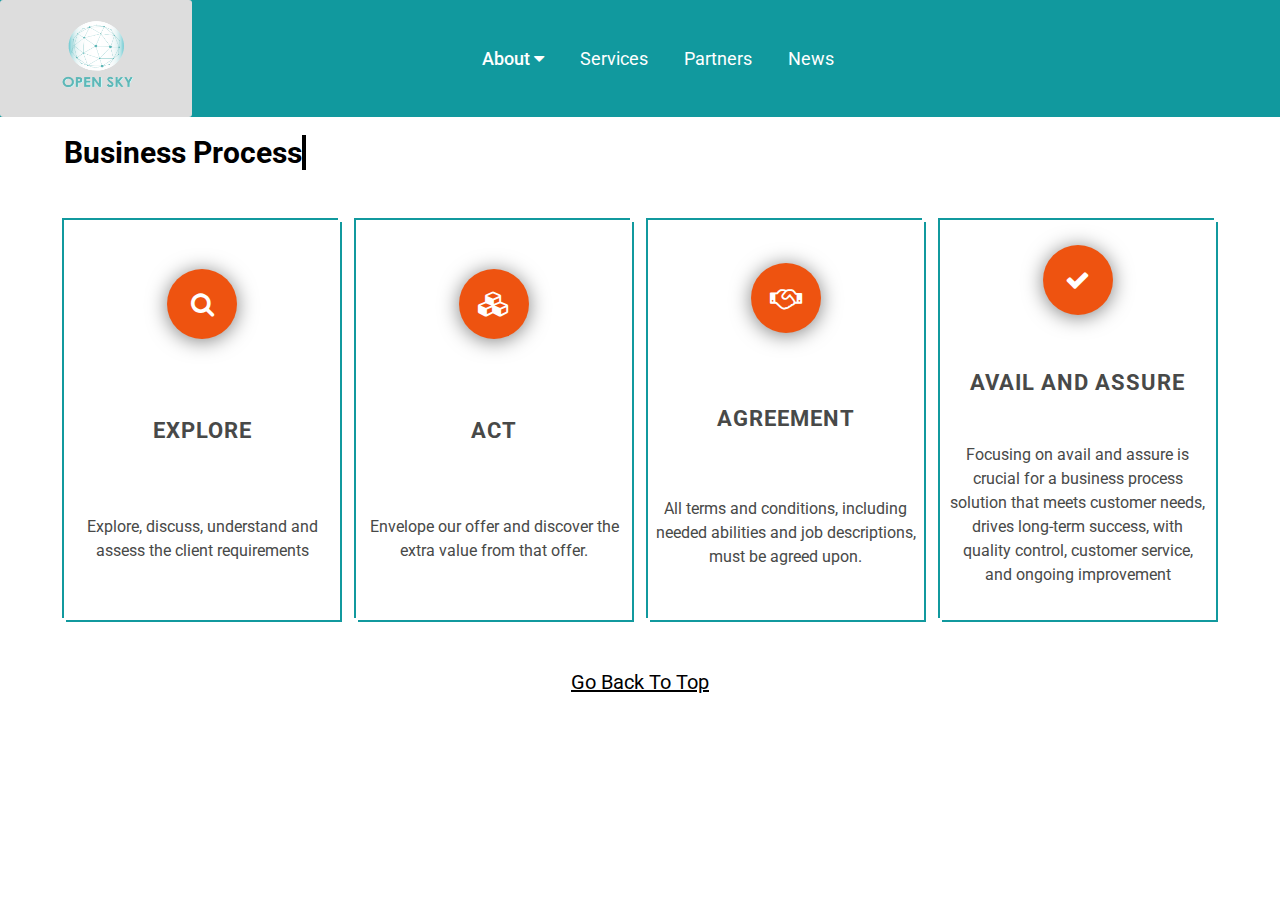
<file: screens/businessProcess.html>
<!DOCTYPE html>
<html lang="en">

<head>
    <meta charset="UTF-8">
    <link rel="stylesheet" href="../style/businessProcess.css">
    <meta http-equiv="X-UA-Compatible" content="IE=edge">
    <meta name="viewport" content="width=device-width, initial-scale=1.0">
    <link rel="icon" type="x-icon" href="../assets/images/Untitled_design__2_-removebg-preview.png" sizes="16x16">
    <link href="https://fonts.googleapis.com/css2?family=Montserrat&display=swap" rel="stylesheet">
    <link rel="stylesheet" href="https://cdnjs.cloudflare.com/ajax/libs/font-awesome/4.7.0/css/font-awesome.min.css">


    <title>Business Process | Open Sky</title>
</head>

<body>

<div class="navbar">
    <a href="../index.html"><img class="logo" src="../assets/images/opanSkySoftware.png"></a>
    <p>....................................................................</p>

    <div class="dropdown">

        <button class="dropbtn">About
            <i class="fa fa-caret-down"></i>
        </button>
        <div class="dropdown-content">

            <div class="row">
                <div class="column">
                    <h3>Who we are</h3>
                    <a href="../screens/knowMore.html">Know More</a>
                    <a href="#">The Way We Work</a>
                    <a href="../screens/knowMore.html#ve">Values & Ethics</a>
                </div>
                <div class="column">
                    <h3>Management</h3>
                    <!-- <a href="../screens/management.html"> Board of Directors</a> -->
                    <!-- <a href="../screens/management.html">Management Team</a> -->
                </div>
                <div class="column">
                    <h3>Contact Us</h3>
                    <a href="../screens/contactus.html">Get In Touch</a>
                    <a href="../screens/contactus.html">Location</a>
                    <a href="../screens/carrers.php">Join Our Team</a>

                </div>
            </div>

        </div>
    </div>
    <a href="../screens/service.html">Services</a>
    <a href="../screens/partner.html">Partners</a>
    <a href="../screens/news.php">News</a>


</div>
<style>
    .navbar a img {
        height: 93px;
        width: 156px;
        background-size: contain;
    }

    * {
        box-sizing: border-box;
    }

    body {
        margin: 0;
    }

    .navbar {
        overflow: hidden;
        background-color: #11999e;
        font-family: Arial, Helvetica, sans-serif;
        justify-content: start;

        position: sticky;
        top: 0;
        z-index: 1;

    }

    .navbar p {
        color: #11999E;
    }

    .navbar a {
        float: left;
        font-size: 18px;
        color: white;
        text-align: center;
        padding: 10px 18px;
        text-decoration: none;
    }

    .dropdown {
        float: left;
        overflow: hidden;




    }

    .dropdown .dropbtn {
        font-size: 18px;
        border: none;
        outline: none;
        color: white;
        padding: 10px 18px;
        background-color: inherit;
        /* font: inherit; */
        margin: 0;
        font-weight: 500;
    }

    .navbar a:hover,
    .dropdown:hover .dropbtn {
        background-color: #ddd;
        color: #11999e;
        border-radius: 3px;
        transition: 0.3s;
    }

    .dropdown-content {
        display: none;
        position: absolute;
        background-color: #22cccfc6;
        width: 50%;
        left: 25%;
        box-shadow: 1px 8px 16px 1px rgba(0, 0, 0, 0.2);

        /* box-shadow: 1px 4px 9px 3px rgba(17, 153, 158, 0.64);
          -webkit-box-shadow: 1px 4px 9px 3px rgba(17, 153, 158, 0.64);
          -moz-box-shadow: 1px 4px 9px 3px rgba(17, 153, 158, 0.64); */
        border-radius: 30px;
        /* z-index: 9999; */
        position: fixed;
    }



    .dropdown:hover .dropdown-content {
        display: block;

    }

    /* Create three equal columns that floats next to each other */
    .column {
        float: left;
        width: 33.33%;
        padding: 10px;

        background-color: #ccc;
        height: 200px;

    }

    .column h3 {
        padding-bottom: 20px;
        padding-top: 10px;
    }

    .column a {
        float: none;
        color: black;
        padding: 10px;
        text-decoration: none;
        display: block;
        text-align: left;
        font-size: 15px;
    }

    .column a:hover {
        background-color: #ddd;
    }

    /* Clear floats after the columns */

    .row:after {
        content: "";
        display: table;
        clear: both;
    }
</style>
<div class="title">
    <h1>Business Process </h1>
</div>

<!-- boddd -->
<div class="wrapper">
    <div class="card">
        <div class="icon">
            <i class="fa fa-search"></i>
        </div>
        <h2>Explore</h2>
        <p>Explore, discuss,
            understand and assess
            the client requirements
            </p>
    </div>
    <div class="card">
        <div class="icon">
            <i class="fa fa-cubes"></i>
        </div>
        <h2>Act</h2>
        <p>Envelope our offer and
            discover the extra value
            from that offer.
            </p>
    </div>
    <div class="card">
        <div class="icon">
            <i class="fa fa-handshake-o"></i>
        </div>
        <h2>Agreement</h2>
        <p>All terms and conditions,
            including needed abilities
            and job descriptions, must
            be agreed upon.
            </p>
    </div>
    <div class="card">
        <div class="icon">
            <i class="fa fa-check"></i>
        </div>
        <h2>Avail and Assure</h2>
        <p>Focusing on avail and assure is
            crucial for a business process solution
            that meets customer needs,
            drives long-term success,
            with quality control, customer
            service, and ongoing improvement</p>
    </div>

</div>
<div class="topScroll">
    <button onclick="topFunction()" id="myBtn" title="Go to top">Go Back To Top </button>

</div>
<script>
    // Get the button
    let mybutton = document.getElementById("myBtn");

    // When the user scrolls down 20px from the top of the document, show the button
    window.onscroll = function () { scrollFunction() };

    function scrollFunction() {
        if (document.body.scrollTop > 20 || document.documentElement.scrollTop > 20) {
            mybutton.style.display = "block";
        } else {
            mybutton.style.display = "none";
        }
    }

    // When the user clicks on the button, scroll to the top of the document
    function topFunction() {
        document.body.scrollTop = 0;
        document.documentElement.scrollTop = 0;
    }
</script>


</body>
</html>
</file>
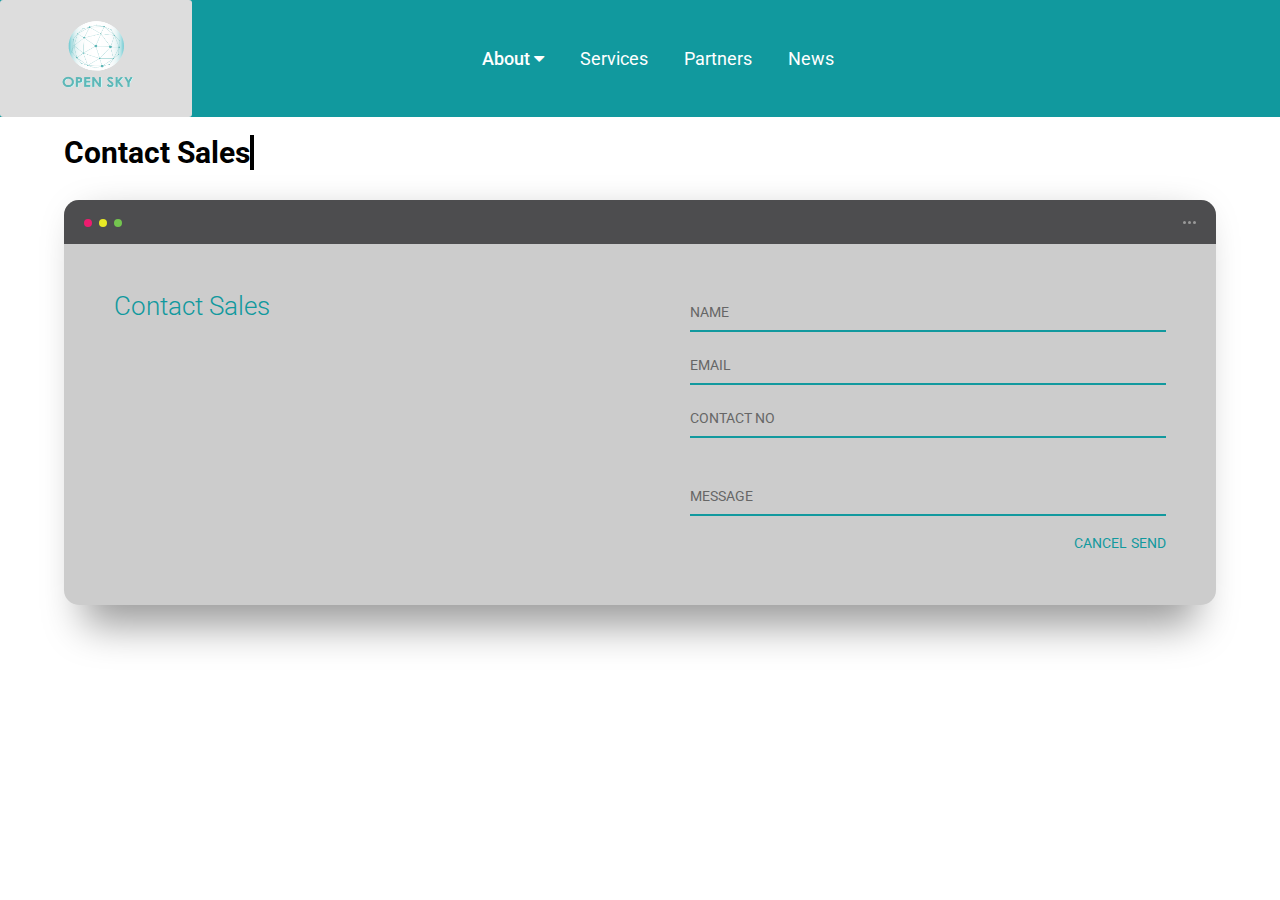
<file: screens/contactSales.html>
<!DOCTYPE html>
<html lang="en">

<head>
    <meta charset="UTF-8">
    <link rel="stylesheet" href="../style/contactSales.css">
    <meta http-equiv="X-UA-Compatible" content="IE=edge">
    <meta name="viewport" content="width=device-width, initial-scale=1.0">
    <link rel="icon" type="x-icon" href="../assets/images/Untitled_design__2_-removebg-preview.png" sizes="16x16">
    <link href="https://fonts.googleapis.com/css2?family=Montserrat&display=swap" rel="stylesheet">
    <link rel="stylesheet" href="https://cdnjs.cloudflare.com/ajax/libs/font-awesome/4.7.0/css/font-awesome.min.css">
    

    <title>Contact Sales | Open Sky</title>
</head>

<body>


    <div class="navbar">
        <a href="../index.html"><img class="logo" src="../assets/images/opanSkySoftware.png"></a>
        <p>....................................................................</p>

        <div class="dropdown">

            <button class="dropbtn">About
                <i class="fa fa-caret-down"></i>
            </button>
            <div class="dropdown-content">

                <div class="row">
                    <div class="column">
                        <h3>Who we are</h3>
                        <a href="../screens/knowMore.html">Know More</a>
                        <a href="../screens/businessProcess.html">The Way We Work</a>
                        <a href="../screens/knowMore.html">Values & Ethics</a>
                    </div>
                    <div class="column">
                        <h3>Management</h3>
                        <!-- <a href="../screens/management.html"> Board of Directors</a> -->
                        <!-- <a href="../screens/management.html">Management Team</a> -->
                    </div>
                    <div class="column">
                        <h3>Contact Us</h3>
                        <a href="../screens/contactus.html">Get In Touch</a>
                        <a href="../screens/contactus.html">Location</a>
                        <a href="../screens/carrers.php">Join Our Team</a>

                    </div>
                </div>

            </div>
        </div>
        <a href="../screens/service.html">Services</a>
        <a href="../screens/partner.html">Partners</a>
        <a href="../screens/news.php">News</a>


    </div>
    <style>
        .navbar a img {
            height: 93px;
            width: 156px;
            background-size: contain;
        }

        * {
            box-sizing: border-box;
        }

        body {
            margin: 0;
        }

        .navbar {
            overflow: hidden;
            background-color: #11999e;
            font-family: Arial, Helvetica, sans-serif;
            justify-content: start;

            position: sticky;
            top: 0;
            z-index: 1;

        }

        .navbar p {
            color: #11999E;
        }

        .navbar a {
            float: left;
            font-size: 18px;
            color: white;
            text-align: center;
            padding: 10px 18px;
            text-decoration: none;
        }

        .dropdown {
            float: left;
            overflow: hidden;




        }

        .dropdown .dropbtn {
            font-size: 18px;
            border: none;
            outline: none;
            color: white;
            padding: 10px 18px;
            background-color: inherit;
            /* font: inherit; */
            margin: 0;
            font-weight: 500;
        }

        .navbar a:hover,
        .dropdown:hover .dropbtn {
            background-color: #ddd;
            color: #11999e;
            border-radius: 3px;
            transition: 0.3s;
        }

        .dropdown-content {
            display: none;
            position: absolute;
            background-color: #22cccfc6;
            width: 50%;
            left: 25%;
            box-shadow: 1px 8px 16px 1px rgba(0, 0, 0, 0.2);

            /* box-shadow: 1px 4px 9px 3px rgba(17, 153, 158, 0.64);
              -webkit-box-shadow: 1px 4px 9px 3px rgba(17, 153, 158, 0.64);
              -moz-box-shadow: 1px 4px 9px 3px rgba(17, 153, 158, 0.64); */
            border-radius: 30px;
            /* z-index: 9999; */
            position: fixed;
        }



        .dropdown:hover .dropdown-content {
            display: block;

        }

        /* Create three equal columns that floats next to each other */
        .column {
            float: left;
            width: 33.33%;
            padding: 10px;

            background-color: #ccc;
            height: 200px;

        }

        .column h3 {
            padding-bottom: 20px;
            padding-top: 10px;
        }

        .column a {
            float: none;
            color: black;
            padding: 10px;
            text-decoration: none;
            display: block;
            text-align: left;
            font-size: 15px;
        }

        .column a:hover {
            background-color: #ddd;
        }

        /* Clear floats after the columns */

        .row:after {
            content: "";
            display: table;
            clear: both;
        }
    </style>
  <div class="title">
    <h1>Contact Sales </h1>
</div>

<div class="background">
    <div class="container">
      <div class="screen">
        <div class="screen-header">
          <div class="screen-header-left">
            <div class="screen-header-button close"></div>
            <div class="screen-header-button maximize"></div>
            <div class="screen-header-button minimize"></div>
          </div>
          <div class="screen-header-right">
            <div class="screen-header-ellipsis"></div>
            <div class="screen-header-ellipsis"></div>
            <div class="screen-header-ellipsis"></div>
          </div>
        </div>
        <div class="screen-body">
          <div class="screen-body-item left">
            <div class="app-title">
             Contact Sales
            </div>
          </div>
          <div class="screen-body-item">
            <div class="app-form">
              <div class="app-form-group">
                <input class="app-form-control" placeholder="NAME" >
              </div>
              <div class="app-form-group">
                <input class="app-form-control" placeholder="EMAIL">
              </div>
              <div class="app-form-group">
                <input class="app-form-control" placeholder="CONTACT NO">
              </div>
              <div class="app-form-group message">
                <input class="app-form-control" placeholder="MESSAGE">
              </div>
              <div class="app-form-group buttons">
                <button class="app-form-button">CANCEL</button>
                <button class="app-form-button">SEND</button>
              </div>
            </div>
          </div>
        </div>
      </div>
      
    </div>
  </div>
  
<style>
    /* form style */




.background {
  /* display: flex; */
  width: 90%;
  margin: auto;
  /* min-height: 100vh; */
}

.container {
  margin: auto;
  padding-top: 30px;
  width: 100%;
}

.screen {
  position: relative;
  background: #ccc;
  border-radius: 15px;
}

.screen:after {
  content: '';
  display: block;
  position: absolute;
  top: 0;
  left: 20px;
  right: 20px;
  bottom: 0;
  border-radius: 8px;
  box-shadow: 0 20px 40px rgba(0, 0, 0, .4);
  z-index: -1;
}

.screen-header {
  display: flex;
  align-items: center;
  padding: 10px 20px;
  background: #4d4d4f;
  border-top-left-radius: 15px;
  border-top-right-radius: 15px;
}

.screen-header-left {
  margin-right: auto;
}

.screen-header-button {
  display: inline-block;
  width: 8px;
  height: 8px;
  margin-right: 3px;
  border-radius: 8px;
  background: white;
}

.screen-header-button.close {
  background: #ed1c6f;
}

.screen-header-button.maximize {
  background: #e8e925;
}

.screen-header-button.minimize {
  background: #74c54f;
}

.screen-header-right {
  display: flex;
}

.screen-header-ellipsis {
  width: 3px;
  height: 3px;
  margin-left: 2px;
  border-radius: 8px;
  background: #999;
}

.screen-body {
  display: flex;
}

.screen-body-item {
  flex: 1;
  padding: 50px;
}

.screen-body-item.left {
  display: flex;
  flex-direction: column;
}

.app-title {
  display: flex;
  flex-direction: column;
  position: relative;
  color: #11999e;
  font-size: 26px;
}



.app-contact {
  margin-top: auto;
  font-size: 8px;
  color: #888;
}

.app-form-group {
  margin-bottom: 15px;

  
}

.app-form-group.message {
  margin-top: 40px;
}

.app-form-group.buttons {
  margin-bottom: 0;
  text-align: end;
}

.app-form-control {
  width: 100%;
  padding: 10px 0;
  background: none;
  border: none;
  border-bottom: 2px solid #11999e;
  color: #000000;
  font-size: 14px;
  text-transform: uppercase;
  outline: none;
  transition: border-color .2s;
}

.app-form-control::placeholder {
  color: #666;
}

.app-form-control:focus {
  border-bottom-color: #11999e;
}

.app-form-button {
  background: none;
  border: none;
  color: #11999e;
  font-size: 14px;
  cursor: pointer;
  outline: none;
  transition: 0.4s;
}
.app-form-button:hover {
  color: #b9134f;
}






@media screen and (max-width: 520px) {
  .screen-body {
    flex-direction: column;
  }

  .screen-body-item.left {
    margin-bottom: 30px;
  }

  .app-title {
    flex-direction: row;
  }

  .app-title span {
    margin-right: 12px;
  }

  .app-title:after {
    display: none;
  }
}

@media screen and (max-width: 600px) {
  .screen-body {
    padding: 40px;
  }

  .screen-body-item {
    padding: 0;
  }
}

/* end form style */
</style>
  
   
   

  
 
    <!-- <div class="topScroll">
        <button onclick="topFunction()" id="myBtn" title="Go to top">Go Back To Top </button>

    </div> -->
    <script>
        // Get the button
        let mybutton = document.getElementById("myBtn");

        // When the user scrolls down 20px from the top of the document, show the button
        window.onscroll = function () { scrollFunction() };

        function scrollFunction() {
            if (document.body.scrollTop > 20 || document.documentElement.scrollTop > 20) {
                mybutton.style.display = "block";
            } else {
                mybutton.style.display = "none";
            }
        }

        // When the user clicks on the button, scroll to the top of the document
        function topFunction() {
            document.body.scrollTop = 0;
            document.documentElement.scrollTop = 0;
        }
    </script>

</body>

</html>
</file>
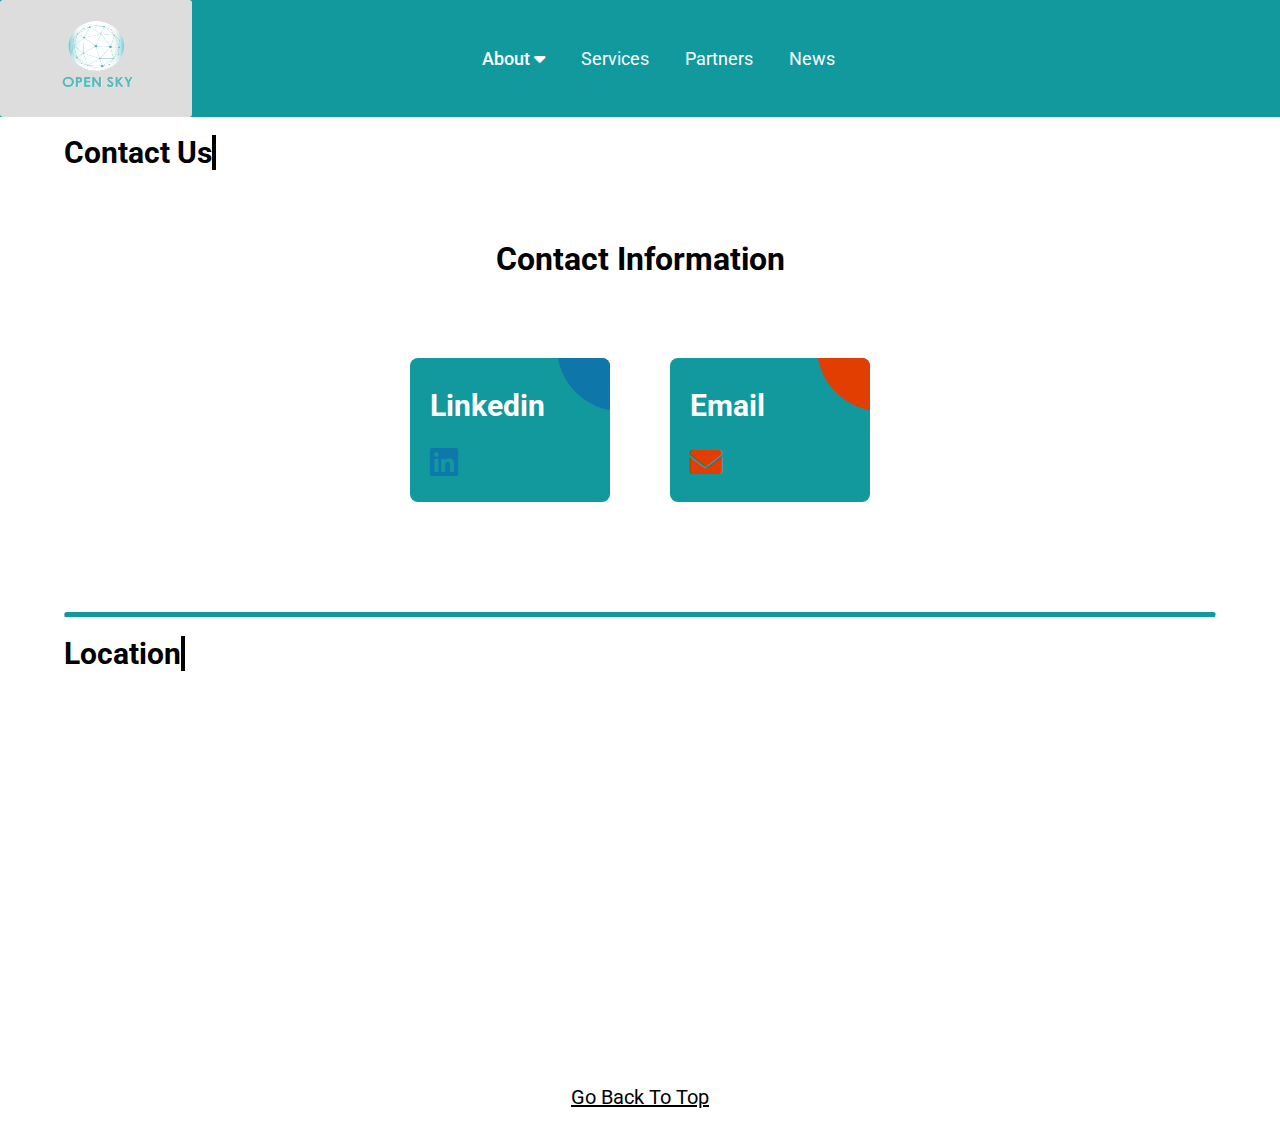
<file: screens/contactus.html>
<!DOCTYPE html>
<html lang="en">

<head>
    <meta charset="UTF-8" />
    <link rel="stylesheet" href="../style/contactus.css" />

    <meta http-equiv="X-UA-Compatible" content="IE=edge" />
    <meta name="viewport" content="width=device-width, initial-scale=1.0" />

    <title>Contact Us | Open Sky</title>

    <!-- Additional things -->


    <!-- Additional CSS Files -->
    <link rel="stylesheet" href="../assets/css/fontawesome.css">
    <!-- End -->
</head>

<body>
    <div class="navbar">
        <a href="../index.html"><img class="logo" src="../assets/images/opanSkySoftware.png" /></a>
        <p>
            ....................................................................
        </p>

        <div class="dropdown">
            <button class="dropbtn">
                About
                <i class="fa fa-caret-down"></i>
            </button>
            <div class="dropdown-content">
                <div class="row">
                    <div class="column">
                        <h3>Who we are</h3>
                        <a href="../screens/knowMore.html">Know More</a>
                        <a href="../screens/businessProcess.html">The Way We Work</a>
                        <a href="../screens/knowMore.html#ve">Values & Ethics</a>
                    </div>
                    <div class="column">
                        <h3>Management</h3>
                        <!-- <a href="../screens/management.html"> Board of Directors</a> -->
                        <!-- <a href="../screens/management.html">Management Team</a> -->
                    </div>
                    <div class="column">
                        <h3>Contact Us</h3>
                        <a href="#">Get In Touch</a>
                        <a href="#">Location</a>
                        <a href="../screens/carrers.php">Join Our Team</a>
                    </div>
                </div>
            </div>
        </div>
        <a href="../screens/service.html">Services</a>
        <a href="../screens/partner.html">Partners</a>
        <a href="../screens/news.php">News</a>
    </div>
    <style>
        .navbar a img {
            height: 93px;
            width: 156px;
            background-size: contain;
        }

        * {
            box-sizing: border-box;
        }

        body {
            margin: 0;
        }

        .navbar {
            overflow: hidden;
            background-color: #11999e;
            font-family: Arial, Helvetica, sans-serif;
            justify-content: start;

            position: sticky;
            top: 0;
            z-index: 10;
        }

        .navbar p {
            color: #11999e;
        }

        .navbar a {
            float: left;
            font-size: 18px;
            color: white;
            text-align: center;
            padding: 10px 18px;
            text-decoration: none;
        }

        .dropdown {
            float: left;
            overflow: hidden;
        }

        .dropdown .dropbtn {
            font-size: 18px;
            border: none;
            outline: none;
            color: white;
            padding: 10px 18px;
            background-color: inherit;
            /* font: inherit; */
            margin: 0;
            font-weight: 500;
        }

        .navbar a:hover,
        .dropdown:hover .dropbtn {
            background-color: #ddd;
            color: #11999e;
            border-radius: 3px;
            transition: 0.3s;
        }

        .dropdown-content {
            display: none;
            position: absolute;
            background-color: #22cccfc6;
            width: 50%;
            left: 25%;
            box-shadow: 1px 8px 16px 1px rgba(0, 0, 0, 0.2);

            /* box-shadow: 1px 4px 9px 3px rgba(17, 153, 158, 0.64);
          -webkit-box-shadow: 1px 4px 9px 3px rgba(17, 153, 158, 0.64);
          -moz-box-shadow: 1px 4px 9px 3px rgba(17, 153, 158, 0.64); */
            border-radius: 30px;
            /* z-index: 9999; */
            position: fixed;
        }

        .dropdown:hover .dropdown-content {
            display: block;
        }

        /* Create three equal columns that floats next to each other */
        .column {
            float: left;
            width: 33.33%;
            padding: 10px;

            background-color: #ccc;
            height: 200px;
        }

        .column h3 {
            padding-bottom: 20px;
            padding-top: 10px;
        }

        .column a {
            float: none;
            color: black;
            padding: 10px;
            text-decoration: none;
            display: block;
            text-align: left;
            font-size: 15px;
        }

        .column a:hover {
            background-color: #ddd;
        }

        /* Clear floats after the columns */

        .row:after {
            content: "";
            display: table;
            clear: both;
        }
    </style>
    <div class="title">
        <h1>Contact Us </h1>
    </div>
    <div id="section1" class="ourStory">
        <h1>Contact Information</h1>
        <div class="ag-format-container">
            <div class="ag-courses_box">
                <div class="ag-courses_item">
                    <a href="https://www.linkedin.com/company/openskyjo" class="ag-courses-item_link">
                        <div class="ag-courses-item_bg"></div>

                        <div class="ag-courses-item_title">
                            Linkedin
                        </div>
                        <i class="fa-brands fa-linkedin fa-2xl" style="color: hsl(199, 85%, 36%);"></i>                    </a>
                </div>

                <div class="ag-courses_item">
                    <a href="mailto:info@opensky.jo.com" class="ag-courses-item_link">
                        <div class="ag-courses-item_bg"></div>

                        <div class="ag-courses-item_title">
                            Email
                        </div>
                        <i class="fa-solid fa-envelope fa-2xl" style="color: #e33e02;"></i>                      
                    </a>
                </div>





            </div>
        </div>

        <style>
            .ag-format-container {
                width: 90%;
                margin: 0 auto;
            }



            .ag-courses_box {
                display: -webkit-box;
                display: -ms-flexbox;
                display: flex;
                -webkit-box-align: start;
                -ms-flex-align: start;
                align-items: flex-start;
                -ms-flex-wrap: wrap;
                flex-wrap: wrap;
                justify-content: center;
                padding: 50px 0;
            }

            .ag-courses_item {
                -ms-flex-preferred-size: calc(33.33333% - 30px);

                width: 200px;


                overflow: hidden;
        

                border-radius: 8px;
                margin: 0px 30px;
            }

            .ag-courses-item_link {
                display: block;
                padding: 30px 20px;
                background-color: #11999e;

                overflow: hidden;

                position: relative;
                justify-content: center;
                width: 200px;
                text-decoration: none;
            }

           

            .ag-courses-item_link:hover .ag-courses-item_bg {
                -webkit-transform: scale(10);
                -ms-transform: scale(10);
                transform: scale(10);
                
            }

            .ag-courses-item_title {
                min-height: 65px;
                /* margin: 0 0 25px; */

                overflow: hidden;

                font-weight: bold;
                font-size: 30px;
                color: #FFF;

                z-index: 2;
                position: relative;text-decoration: none;
                
            }

         

     

            .ag-courses-item_bg {
                height: 128px;
                width: 128px;
                background-color: #f9b234;

                z-index: 1;
                position: absolute;
                top: -75px;
                right: -75px;

                border-radius: 50%;

                -webkit-transition: all .5s ease;
                -o-transition: all .5s ease;
                transition: all .5s ease;
            }

            .ag-courses_item:nth-child(1n) .ag-courses-item_bg {
                background-color: rgb(14    , 118, 168)
            }

            .ag-courses_item:nth-child(2n) .ag-courses-item_bg {
                background-color: rgb(227, 62, 2)
            }

           


            @media only screen and (max-width: 979px) {
                .ag-courses_item {
                    -ms-flex-preferred-size: calc(50% - 30px);
                    flex-basis: calc(50% - 30px);
                    
                }

                .ag-courses-item_title {
                    font-size: 24px;
                }
            }

            @media only screen and (max-width: 767px) {
                .ag-format-container {
                    width: 96%;
                }

            }

            @media only screen and (max-width: 639px) {
                .ag-courses_item {
                    -ms-flex-preferred-size: 100%;
                    flex-basis: 100%;
                }

                .ag-courses-item_title {
                    min-height: 72px;
                    /* line-height: 1; */
                    font-size: 24px;
                }

                .ag-courses-item_link {
                    padding: 22px 40px;
                }

                .ag-courses-item_date-box {
                    font-size: 16px;
                }
            }
        </style>


    </div>


    <!-- boddd -->




    <!-- Divider ----------------------------------------->
    <hr class="rounded">

    <!-- Location Section -->
    <div class="title">
        <h1>Location </h1>
    </div>
    <div id="section2" class="map">
        <iframe src="https://www.google.com/maps/d/u/0/embed?mid=1julQFPoVRF_a9cFu7z2c86q_JSy-HBE&ehbc=2E312F"
            width="100%" height="300px" style="border:0;" allowfullscreen="" loading="lazy"></iframe>
    </div>

    <!-- End Location Section -->

    <!-- Join Us Section -->



    </div>
    <div class="topScroll">
        <button onclick="topFunction()" id="myBtn" title="Go to top">Go Back To Top </button>

    </div>

    <script src="https://ajax.googleapis.com/ajax/libs/jquery/3.4.1/jquery.min.js"></script>
    <script type="text/javascript">
        $(document).ready(function () {
            $(".body-container .accordion-box .accordion-header").click(
                function () {
                    var curent_click = $(this)
                        .parents(".accordion-box")
                        .find(".accordion-body");
                    $(curent_click).slideToggle();
                    $(".accordion-container .accordion-box .accordion-body")
                        .not(curent_click)
                        .slideUp();
                }
            );
        });
    </script>
    <script>
        // Get the button
        let mybutton = document.getElementById("myBtn");

        // When the user scrolls down 20px from the top of the document, show the button
        window.onscroll = function () { scrollFunction() };

        function scrollFunction() {
            if (document.body.scrollTop > 20 || document.documentElement.scrollTop > 20) {
                mybutton.style.display = "block";
            } else {
                mybutton.style.display = "none";
            }
        }

        // When the user clicks on the button, scroll to the top of the document
        function topFunction() {
            document.body.scrollTop = 0;
            document.documentElement.scrollTop = 0;
        }
    </script>
</body>

</html>
</file>
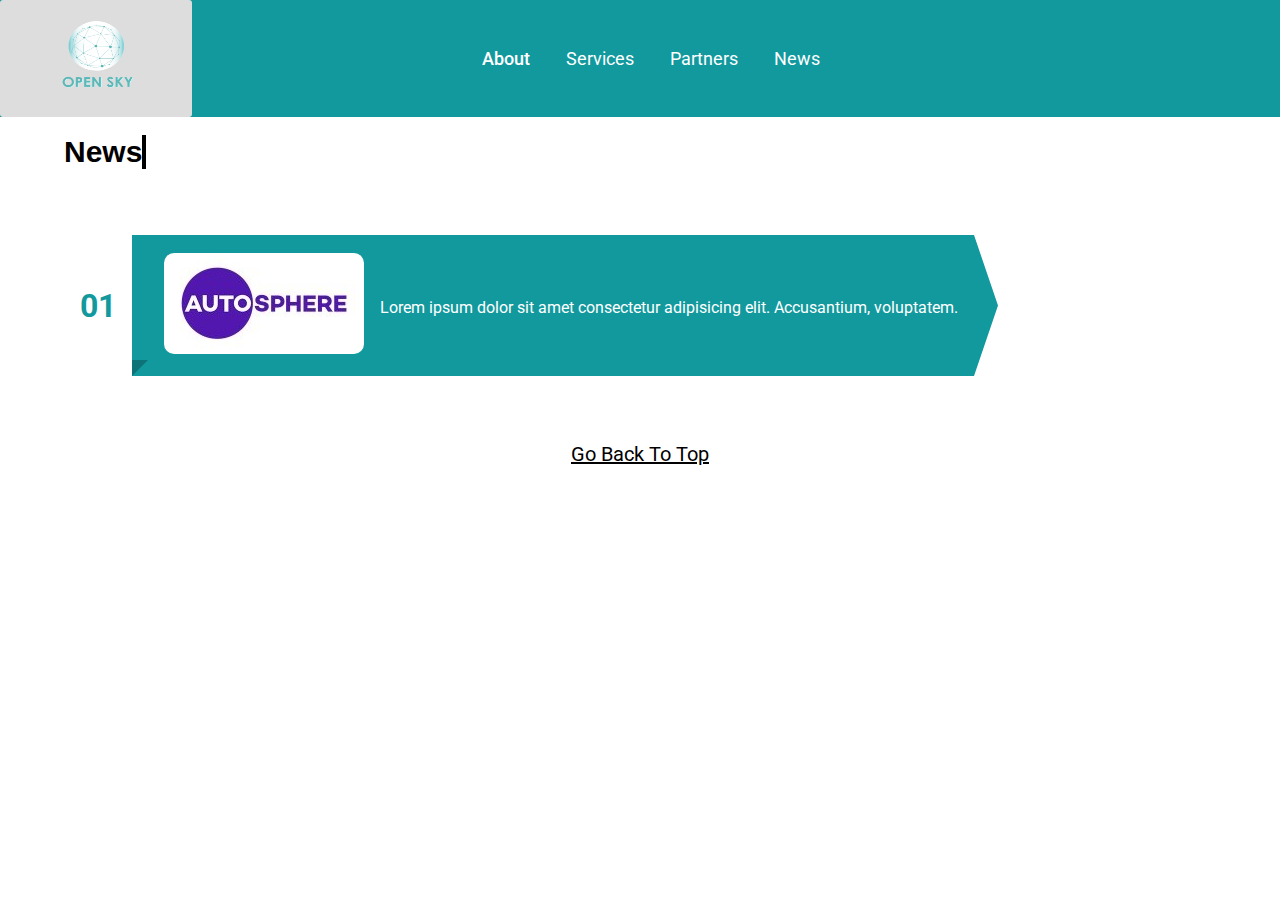
<file: screens/news.html>
<!DOCTYPE html>
<html lang="en">



<head>
    <meta charset="UTF-8" />
    <link rel="stylesheet" href="../style/newsStyle.css" />

    <meta http-equiv="X-UA-Compatible" content="IE=edge" />


    <title>News | Open Sky</title>

    <!-- Additional things -->


    <meta name="viewport" content="width=device-width, initial-scale=1.0">

    <!-- Additional CSS Files -->

    <!-- End -->
</head>

<body>
    <div class="navbar">
        <a href="../index.html"><img class="logo" src="../assets/images/opanSkySoftware.png" /></a>
        <p>
            ....................................................................
        </p>

        <div class="dropdown">
            <button class="dropbtn">
                About
                <i class="fa fa-caret-down"></i>
            </button>
            <div class="dropdown-content">
                <div class="row">
                    <div class="column">
                        <h3>Who we are</h3>
                        <a href="../screens/knowMore.html">Know More</a>
                        <a href="../screens/businessProcess.html">The Way We Work</a>
                        <a href="../screens/knowMore.html#ve">Values & Ethics</a>
                    </div>
                    <div class="column">
                        <h3>Management</h3>
                        <a href="../screens/management.html"> Board of Directors</a>
                        <a href="../screens/management.html">Management Team</a>
                    </div>
                    <div class="column">
                        <h3>Contact Us</h3>
                        <a href="../screens/contactus.html">Get In Touch</a>
                        <a href="../screens/contactus.html">Location</a>
                        <a href="../screens/carrers.html">Join Our Team</a>
                    </div>
                </div>
            </div>
        </div>
        <a href="../screens/service.html">Services</a>
        <a href="../screens/partner.html">Partners</a>
        <a href="#">News</a>
    </div>
    <style>
        .navbar a img {
            height: 93px;
            width: 156px;
            background-size: contain;
        }

        * {
            box-sizing: border-box;
        }

        body {
            margin: 0;
        }

        .navbar {
            overflow: hidden;
            background-color: #11999e;
            font-family: Arial, Helvetica, sans-serif;
            justify-content: start;

            position: sticky;
            top: 0;
            z-index: 1;
        }

        .navbar p {
            color: #11999e;
        }

        .navbar a {
            float: left;
            font-size: 18px;
            color: white;
            text-align: center;
            padding: 10px 18px;
            text-decoration: none;
        }

        .dropdown {
            float: left;
            overflow: hidden;
        }

        .dropdown .dropbtn {
            font-size: 18px;
            border: none;
            outline: none;
            color: white;
            padding: 10px 18px;
            background-color: inherit;
            /* font: inherit; */
            margin: 0;
            font-weight: 500;
        }

        .navbar a:hover,
        .dropdown:hover .dropbtn {
            background-color: #ddd;
            color: #11999e;
            border-radius: 3px;
            transition: 0.3s;
        }

        .dropdown-content {
            display: none;
            position: absolute;
            background-color: #22cccfc6;
            width: 50%;
            left: 25%;
            box-shadow: 1px 8px 16px 1px rgba(0, 0, 0, 0.2);

            /* box-shadow: 1px 4px 9px 3px rgba(17, 153, 158, 0.64);
          -webkit-box-shadow: 1px 4px 9px 3px rgba(17, 153, 158, 0.64);
          -moz-box-shadow: 1px 4px 9px 3px rgba(17, 153, 158, 0.64); */
            border-radius: 30px;
            /* z-index: 9999; */
            position: fixed;
        }

        .dropdown:hover .dropdown-content {
            display: block;
        }

        /* Create three equal columns that floats next to each other */
        .column {
            float: left;
            width: 33.33%;
            padding: 10px;

            background-color: #ccc;
            height: 200px;
        }

        .column h3 {
            padding-bottom: 20px;
            padding-top: 10px;
        }

        .column a {
            float: none;
            color: black;
            padding: 10px;
            text-decoration: none;
            display: block;
            text-align: left;
            font-size: 15px;
        }

        .column a:hover {
            background-color: #ddd;
        }

        /* Clear floats after the columns */

        .row:after {
            content: "";
            display: table;
            clear: both;
        }
    </style>
    <div class="title">
        <h1>News </h1>
    </div>


    <!-- boddd -->
	<ol class="olcards">
		<!-- <li style="--cardColor:#11999e">
			<div class="content">
				<div class="icon"><img src="../assets/images/1621846158523.jpg"></div>
				<div class="title">Partnership With Autosphere</div>
				<div class="text">We are thrilled to announce that we have partnered with Autosphere, a leading provider of Robotic Process Automation (RPA) solutions, to offer customers a unique opportunity to streamline their business processes. The partnership combines Open Sky's expertise in information technology with Autosphere's cutting-edge RPA technology to deliver a powerful solution for businesses looking to automate their manual processes. This partnership allows businesses to improve their efficiency, reduce operational costs, and enhance customer satisfaction. RPA technology automates repetitive, rule-based tasks and processes, freeing up time for employees to focus on higher-value activities. The combination of RPA technology and information technology creates a scalable and flexible solution that can be customized to meet the unique needs of each business. Open Sky and Autosphere are excited about this partnership and the opportunity to deliver real value to their customers. They are committed to providing the highest quality of service and support to ensure the success of their customers. This partnership is just the latest example of our commitment to providing innovative solutions to our customers. With our extensive experience in information technology and Autosphere's expertise in RPA technology, businesses can now take advantage of a powerful solution that will drive growth and increase efficiency.</div>
			</div>
		</li>
		<li style="--cardColor:#11999e">
			<div class="content">
                <div class="icon"><img src="../assets/images/1621846158523.jpg"></div>
				<div class="title">Lorem Ipsum</div>
				<div class="text">Lorem ipsum dolor sit amet consectetur adipisicing elit. Accusantium, voluptatem.</div>
			</div>
		</li> -->
        <li style="--cardColor:#11999e">
			<div class="content">
                <div class="icon"><img src="../assets/images/1621846158523.jpg"></div>
				<div class="title"></div>
				<div class="text">Lorem ipsum dolor sit amet consectetur adipisicing elit. Accusantium, voluptatem.</div>
			</div>
		</li>
	

	</ol>


   
    <!-- Section 2 -->

   <style>

h1 {
  font-family: sans-serif;
}
.olcards,
.olcards * {
  margin: 0;
  padding: 0;
  box-sizing: border-box;
}

.olcards {
  list-style: none;
  counter-reset: cardCount;
  font-family: sans-serif;
  display: flex;
  flex-direction: column;
  --cardsGap: 1rem;
  gap: var(--cardsGap);
  padding-bottom: var(--cardsGap);
  width: 90%;
  margin: auto;
}
.olcards li {
  counter-increment: cardCount;
  display: flex;
  color: white;
  --labelOffset: 1rem;
  --arrowClipSize: 1.5rem;
  margin-top: var(--labelOffset);
}

.olcards li::before {
  content: counter(cardCount, decimal-leading-zero);
  background: white;
  color: var(--cardColor);
  font-size: 2em;
  font-weight: 700;
  /* transform: translateY(calc(-1 * var(--labelOffset)));
  margin-right: calc(-1 * var(--labelOffset)); */
  /* z-index: 1; */
  display: flex;
  justify-content: center;
  align-items: center;
  padding-inline: 0.5em;
}

.olcards li .content {
  background-color: var(--cardColor);
  --inlinePadding: 1em;
  --boxPadding: 0.5em;
  display: grid;
  padding: var(--boxPadding) calc(var(--inlinePadding) + var(--arrowClipSize))
    var(--boxPadding) calc(var(--inlinePadding) + var(--labelOffset));
  grid-template-areas:
    "icon title"
    "icon text";
  gap: 0.25em 1em;
  clip-path: polygon(
    0 0,
    calc(100% - var(--arrowClipSize)) 0,
    100% 50%,
    calc(100% - var(--arrowClipSize)) 100%,
    calc(100% - var(--arrowClipSize)) calc(100% + var(--cardsGap)),
    0 calc(100% + var(--cardsGap))
  );
  position: relative;

 

}
.olcards li .content::before {
  content: "";
  position: absolute;
  width: var(--labelOffset);
  height: var(--labelOffset);
  background: var(--cardColor);
  left: 0;
  bottom: 0;
  clip-path: polygon(0 0, 100% 0, 0 100%);
  filter: brightness(0.75);
}
/* .olcards li .content::after {
  content: "";
  position: absolute;
  height: var(--cardsGap);
  width: var(--cardsGap);
  background: linear-gradient(to right, rgba(0, 0, 0, 0.25), transparent 50%);
  left: 0;
  top: 100%;
} */
.olcards li .icon {
  grid-area: icon;
  align-self: center;
  /* font-size: 2em; */
  width: 200px;
  min-height: 100px;
  margin: auto;
}
.olcards li .icon img {
    object-fit: contain;
    margin:10px 0px;
    border-radius: 10px;


}
.olcards li .content .title {
  grid-area: title;
  font-size: 1.25em;
  /* font-weight: 700; */
}
.olcards li .content .text {
  grid-area: text;
}

   </style>

    <!-- Table -->
 
    <!-- Table style -->

    <!-- End Table Style -->
    </div>
    <div class="topScroll">
        <button onclick="topFunction()" id="myBtn" title="Go to top">Go Back To Top </button>

    </div>

    <script src="https://ajax.googleapis.com/ajax/libs/jquery/3.4.1/jquery.min.js"></script>
    <script type="text/javascript">
        $(document).ready(function () {
            $(".body-container .accordion-box .accordion-header").click(
                function () {
                    var curent_click = $(this)
                        .parents(".accordion-box")
                        .find(".accordion-body");
                    $(curent_click).slideToggle();
                    $(".accordion-container .accordion-box .accordion-body")
                        .not(curent_click)
                        .slideUp();
                }
            );
        });
    </script>
    <script>
        // Get the button
        let mybutton = document.getElementById("myBtn");

        // When the user scrolls down 20px from the top of the document, show the button
        window.onscroll = function () { scrollFunction() };

        function scrollFunction() {
            if (document.body.scrollTop > 20 || document.documentElement.scrollTop > 20) {
                mybutton.style.display = "block";
            } else {
                mybutton.style.display = "none";
            }
        }

        // When the user clicks on the button, scroll to the top of the document
        function topFunction() {
            document.body.scrollTop = 0;
            document.documentElement.scrollTop = 0;
        }
    </script>

</body>

</html>
</file>
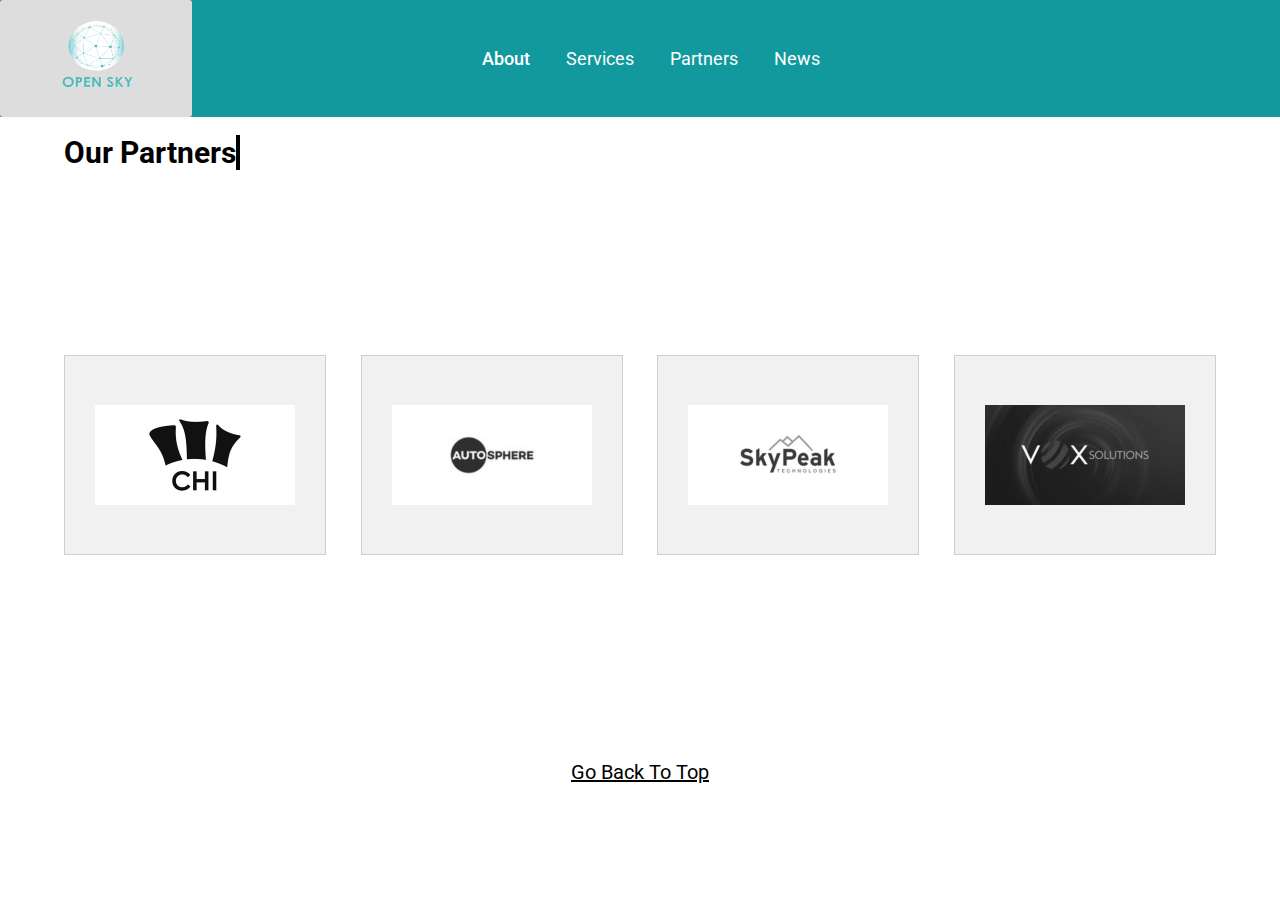
<file: screens/partner.html>
<!DOCTYPE html>
<html lang="en">

<head>
    <meta charset="UTF-8" />
    <link rel="stylesheet" href="../style/partner.css" />

    <meta http-equiv="X-UA-Compatible" content="IE=edge" />
    <meta name="viewport" content="width=device-width, initial-scale=1.0" />

    <title>Partner | Open Sky</title>

    <!-- Additional things -->


    <!-- Additional CSS Files -->
    <!-- <link rel="stylesheet" href="../assets/css/fontawesome.css"> -->
    <!-- End -->
</head>

<body>
    <div class="navbar">
        <a href="../index.html"><img class="logo" src="../assets/images/opanSkySoftware.png" /></a>
        <p>
            ....................................................................
        </p>

        <div class="dropdown">
            <button class="dropbtn">
                About
                <i class="fa fa-caret-down"></i>
            </button>
            <div class="dropdown-content">
                <div class="row">
                    <div class="column">
                        <h3>Who we are</h3>
                        <a href="../screens/knowMore.html">Know More</a>
                        <a href="../screens/businessProcess.html">The Way We Work</a>
                        <a href="../screens/knowMore.html#ve">Values & Ethics</a>
                    </div>
                    <div class="column">
                        <h3>Management</h3>
                        <!-- <a href="../screens/management.html"> Board of Directors</a> -->
                        <!-- <a href="../screens/management.html">Management Team</a> -->
                    </div>
                    <div class="column">
                        <h3>Contact Us</h3>
                        <a href="../screens/contactus.html">Get In Touch</a>
                        <a href="../screens/contactus.html">Location</a>
                        <a href="../screens/carrers.php">Join Our Team</a>
                    </div>
                </div>
            </div>
        </div>
        <a href="../screens/service.html">Services</a>
        <a href="#">Partners</a>
        <a href="../screens/news.php">News</a>
    </div>
    <style>
        .navbar a img {
            height: 93px;
            width: 156px;
            background-size: contain;
        }

        * {
            box-sizing: border-box;
        }

        body {
            margin: 0;
        }

        .navbar {
            overflow: hidden;
            background-color: #11999e;
            font-family: Arial, Helvetica, sans-serif;
            justify-content: start;

            position: sticky;
            top: 0;
            z-index: 1;
        }

        .navbar p {
            color: #11999e;
        }

        .navbar a {
            float: left;
            font-size: 18px;
            color: white;
            text-align: center;
            padding: 10px 18px;
            text-decoration: none;
        }

        .dropdown {
            float: left;
            overflow: hidden;
        }

        .dropdown .dropbtn {
            font-size: 18px;
            border: none;
            outline: none;
            color: white;
            padding: 10px 18px;
            background-color: inherit;
            /* font: inherit; */
            margin: 0;
            font-weight: 500;
        }

        .navbar a:hover,
        .dropdown:hover .dropbtn {
            background-color: #ddd;
            color: #11999e;
            border-radius: 3px;
            transition: 0.3s;
        }

        .dropdown-content {
            display: none;
            position: absolute;
            background-color: #22cccfc6;
            width: 50%;
            left: 25%;
            box-shadow: 1px 8px 16px 1px rgba(0, 0, 0, 0.2);

            /* box-shadow: 1px 4px 9px 3px rgba(17, 153, 158, 0.64);
          -webkit-box-shadow: 1px 4px 9px 3px rgba(17, 153, 158, 0.64);
          -moz-box-shadow: 1px 4px 9px 3px rgba(17, 153, 158, 0.64); */
            border-radius: 30px;
            /* z-index: 9999; */
            position: fixed;
        }

        .dropdown:hover .dropdown-content {
            display: block;
        }

        /* Create three equal columns that floats next to each other */
        .column {
            float: left;
            width: 33.33%;
            padding: 10px;

            background-color: #ccc;
            height: 200px;
        }

        .column h3 {
            padding-bottom: 20px;
            padding-top: 10px;
        }

        .column a {
            float: none;
            color: black;
            padding: 10px;
            text-decoration: none;
            display: block;
            text-align: left;
            font-size: 15px;
        }

        .column a:hover {
            background-color: #ddd;
        }

        /* Clear floats after the columns */

        .row:after {
            content: "";
            display: table;
            clear: both;
        }
    </style>
    <div class="title">
        <h1>Our Partners </h1>
    </div>











    <!-- boddd -->

    <!-- End body -->





    </div>
    <section class="section section-default mt-none mb-none">
        <div class="partner-section">
            <div class="col-sm-6 col-md-4 col-lg-3">
                <div class="square-holder">
                    <img alt="" src="../assets/images/chiend.png" />
                </div>
            </div>
            <div class="col-sm-6 col-md-4 col-lg-3">
                <div class="square-holder">
                    <img alt="" src="../assets/images/autosphereend.png" />
                </div>
            </div>
            <div class="col-sm-6 col-md-4 col-lg-3">
                <div class="square-holder">
                    <img alt="" src="../assets/images/skyend.png" />
                </div>
            </div>
            <div class="col-sm-6 col-md-4 col-lg-3">
                <div class="square-holder">
                    <img alt="" src="../assets/images/vocend.png" />
                </div>
            </div>
           
        </div>

    </section>



    <div class="topScroll">
        <button onclick="topFunction()" id="myBtn" title="Go to top">Go Back To Top </button>

    </div>

    <!-- <script src="https://ajax.googleapis.com/ajax/libs/jquery/3.4.1/jquery.min.js"></script> -->
    <!-- <script type="text/javascript">
        $(document).ready(function () {
            $(".body-container .accordion-box .accordion-header").click(
                function () {
                    var curent_click = $(this)
                        .parents(".accordion-box")
                        .find(".accordion-body");
                    $(curent_click).slideToggle();
                    $(".accordion-container .accordion-box .accordion-body")
                        .not(curent_click)
                        .slideUp();
                }
            );
        });
    </script> -->
    <script>
        // Get the button
        let mybutton = document.getElementById("myBtn");

        // When the user scrolls down 20px from the top of the document, show the button
        window.onscroll = function () { scrollFunction() };

        function scrollFunction() {
            if (document.body.scrollTop > 20 || document.documentElement.scrollTop > 20) {
                mybutton.style.display = "block";
            } else {
                mybutton.style.display = "none";
            }
        }

        // When the user clicks on the button, scroll to the top of the document
        function topFunction() {
            document.body.scrollTop = 0;
            document.documentElement.scrollTop = 0;
        }
    </script>
</body>

</html>
</file>
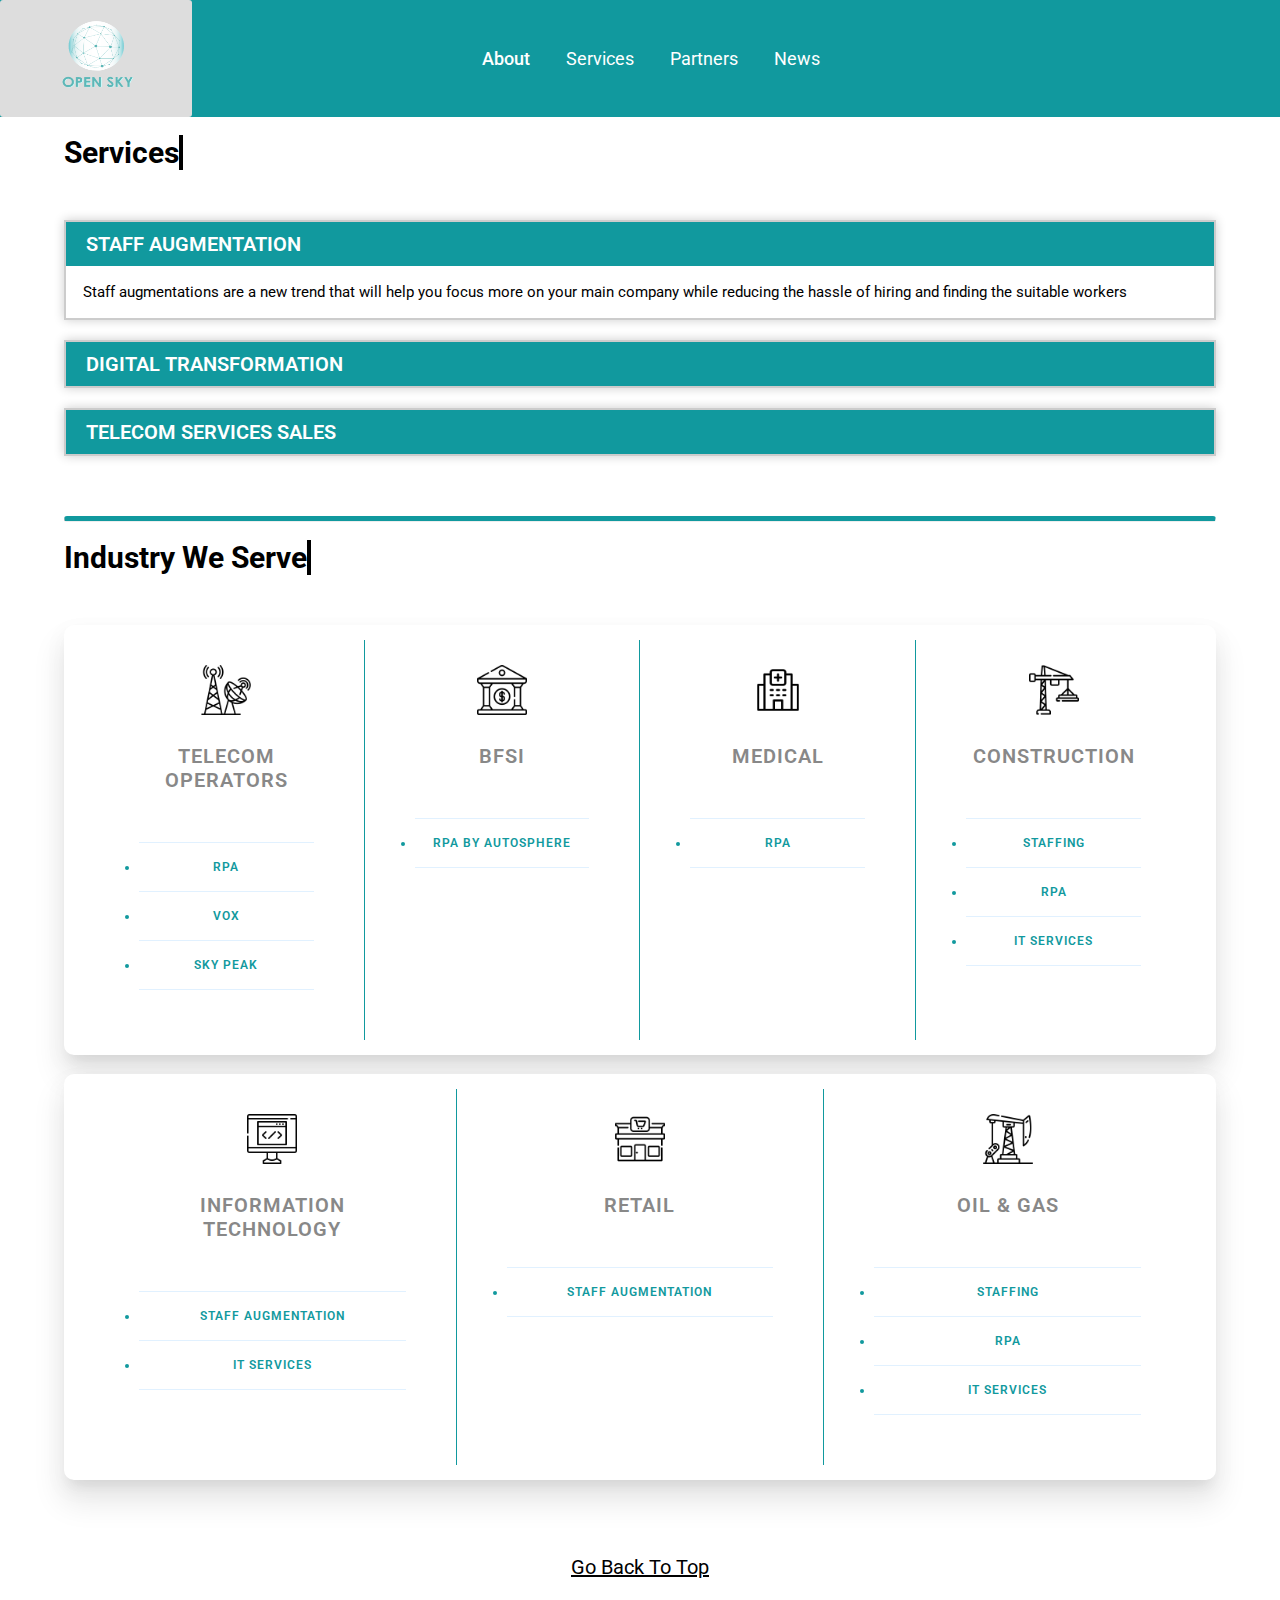
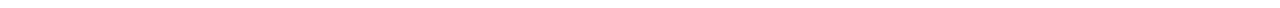
<file: screens/service.html>
<!DOCTYPE html>
<html lang="en">

<head>
    <meta charset="UTF-8" />
    <link rel="stylesheet" href="../style/service.css" />

    <meta http-equiv="X-UA-Compatible" content="IE=edge" />


    <title>Services | Open Sky</title>

    <!-- Additional things -->


    <meta name="viewport" content="width=device-width, initial-scale=1.0">

    <!-- Additional CSS Files -->

    <!-- End -->
</head>

<body>
    <div class="navbar">
        <a href="../index.html"><img class="logo" src="../assets/images/opanSkySoftware.png" /></a>
        <p>
            ....................................................................
        </p>

        <div class="dropdown">
            <button class="dropbtn">
                About
                <i class="fa fa-caret-down"></i>
            </button>
            <div class="dropdown-content">
                <div class="row">
                    <div class="column">
                        <h3>Who we are</h3>
                        <a href="../screens/knowMore.html">Know More</a>
                        <a href="../screens/businessProcess.html">The Way We Work</a>
                        <a href="../screens/knowMore.html#ve">Values & Ethics</a>
                    </div>
                    <div class="column">
                        <h3>Management</h3>
                        <!-- <a href="../screens/management.html"> Board of Directors</a> -->
                        <!-- <a href="../screens/management.html">Management Team</a> -->
                    </div>
                    <div class="column">
                        <h3>Contact Us</h3>
                        <a href="../screens/contactus.html">Get In Touch</a>
                        <a href="../screens/contactus.html">Location</a>
                        <a href="../screens/carrers.php">Join Our Team</a>
                    </div>
                </div>
            </div>
        </div>
        <a href="#">Services</a>
        <a href="../screens/partner.html">Partners</a>
        <a href="../screens/news.php">News</a>
    </div>
    <style>
        .navbar a img {
            height: 93px;
            width: 156px;
            background-size: contain;
        }

        * {
            box-sizing: border-box;
        }

        body {
            margin: 0;
        }

        .navbar {
            overflow: hidden;
            background-color: #11999e;
            font-family: Arial, Helvetica, sans-serif;
            justify-content: start;

            position: sticky;
            top: 0;
            z-index: 1;
        }

        .navbar p {
            color: #11999e;
        }

        .navbar a {
            float: left;
            font-size: 18px;
            color: white;
            text-align: center;
            padding: 10px 18px;
            text-decoration: none;
        }

        .dropdown {
            float: left;
            overflow: hidden;
        }

        .dropdown .dropbtn {
            font-size: 18px;
            border: none;
            outline: none;
            color: white;
            padding: 10px 18px;
            background-color: inherit;
            /* font: inherit; */
            margin: 0;
            font-weight: 500;
        }

        .navbar a:hover,
        .dropdown:hover .dropbtn {
            background-color: #ddd;
            color: #11999e;
            border-radius: 3px;
            transition: 0.3s;
        }

        .dropdown-content {
            display: none;
            position: absolute;
            background-color: #22cccfc6;
            width: 50%;
            left: 25%;
            box-shadow: 1px 8px 16px 1px rgba(0, 0, 0, 0.2);

            /* box-shadow: 1px 4px 9px 3px rgba(17, 153, 158, 0.64);
          -webkit-box-shadow: 1px 4px 9px 3px rgba(17, 153, 158, 0.64);
          -moz-box-shadow: 1px 4px 9px 3px rgba(17, 153, 158, 0.64); */
            border-radius: 30px;
            /* z-index: 9999; */
            position: fixed;
        }

        .dropdown:hover .dropdown-content {
            display: block;
        }

        /* Create three equal columns that floats next to each other */
        .column {
            float: left;
            width: 33.33%;
            padding: 10px;

            background-color: #ccc;
            height: 200px;
        }

        .column h3 {
            padding-bottom: 20px;
            padding-top: 10px;
        }

        .column a {
            float: none;
            color: black;
            padding: 10px;
            text-decoration: none;
            display: block;
            text-align: left;
            font-size: 15px;
        }

        .column a:hover {
            background-color: #ddd;
        }

        /* Clear floats after the columns */

        .row:after {
            content: "";
            display: table;
            clear: both;
        }
    </style>
    <div class="title">
        <h1>Services </h1>
    </div>


    <!-- boddd -->


    <div class="container">
        <div class="body-container">
            <!--  -->
            <div class="accordion-box">
                <div class="accordion-header">
                    <a href="javascript:void(0);">STAFF AUGMENTATION </a>
                </div>
                <div class="accordion-body">

                    Staff augmentations are a new trend that will help you focus more on
                    your main company while reducing the hassle of hiring and finding
                    the suitable workers
                    <br>
                </div>
            </div>
            <!--  -->

            <!--  -->
            <div class="accordion-box">
                <div class="accordion-header">
                    <a href="javascript:void(0);">DIGITAL TRANSFORMATION </a>
                </div>
                <div class="accordion-body">
                    We live in the digital world, and digitalization is no longer
                    optional, it is essential for any organization to remain
                    competitive.
                    <br>
                </div>
            </div>
            <!--  -->

            <!--  -->
            <div class="accordion-box">
                <div class="accordion-header">
                    <a href="javascript:void(0);">TELECOM SERVICES SALES </a>
                </div>
                <div class="accordion-body">
                    Providing high-end telecom solutions and services from our partners
                    offered us the benefit of improving telecom providers' telecom
                    services and hosting
                    <br>
                </div>
            </div>
            <!--  -->
        </div>
    </div>

    <!-- Divider ----------------------------------------->
    <hr class="rounded">
    <!--  -->
    <div class="title">
        <h1>Industry We Serve </h1>
    </div>
    <!-- Section 2 -->

    <!-- <section class="services" id="services">
        <div class="container">
            <div class="row">
                <div class="col-lg-6">
                    <div class="service-item">
                        <i class="fas fa-phone"></i>
                        <h4>Telecom Operators</h4>
                        <p>RPA, VOX, and Sky Peak.</p>
                    </div>
                </div>
                <div class="col-lg-6">
                    <div class="service-item">
                        <i class="fas fa-money-bill"></i>
                        <h4>BFSI - Banking, Financial Services and Insurance</h4>
                        <p>RPA by Autosphere.</p>
                    </div>
                </div>
                <div class="col-lg-6">
                    <div class="service-item">
                        <i class="fas fa-h-square"></i>
                        <h4>Medical</h4>
                        <p>RPA.</p>
                    </div>
                </div>
                <div class="col-lg-6">
                    <div class="service-item">
                        <i class="fas fa-code"></i>
                        <h4>IT - Information Technology Companies</h4>
                        <p>Staff Augmentation, and IT Services.</p>
                    </div>
                </div>
                <div class="col-lg-6">
                    <div class="service-item">
                        <i class="fas fa-shopping-cart"></i>
                        <h4>Retail</h4>
                        <p>Staff Augmentation.</p>
                    </div>
                </div>
                <div class="col-lg-6">
                    <div class="service-item">
                        <i class="fas fa-industry"></i>
                        <h4>Oil & Gas</h4>
                        <p>
                            Staffing, RPA, and IT Services.
                        </p>
                    </div>
                </div>
                <div class="col-lg-6">
                    <div class="service-item">
                        <i class="fas fa-building"></i>
                        <h4>Construction</h4>
                        <p> Staffing, RPA, and IT Services.</p>
                    </div>
                </div>
            </div>
        </div>
    </section> -->
    <!-- End Section 2 -->

    <!-- Table -->
    <div class="background">
        <div class="container">
            <div class="panel pricing-table">

                <div class="pricing-plan">
                    <img src="../assets/servicesImages/telecommunication.png" alt="" class="pricing-img">
                    <h2 class="pricing-header">Telecom Operators</h2>
                    <ul class="pricing-features">
                        <li class="pricing-features-item">RPA</li>
                        <li class="pricing-features-item">VOX</li>
                        <li class="pricing-features-item">Sky Peak</li>
                        
                    </ul>
                </div>

                <div class="pricing-plan">
                    <img src="../assets/servicesImages/bank.png" alt="" class="pricing-img">
                    <h2 class="pricing-header">BFSI</h2>
                    <ul class="pricing-features">
                        <li class="pricing-features-item">RPA by Autosphere</li>
                    </ul>

                </div>

                <div class="pricing-plan">
                    <img src="../assets/servicesImages/hospital.png" alt="" class="pricing-img">
                    <h2 class="pricing-header">Medical</h2>
                    <ul class="pricing-features">
                        <li class="pricing-features-item">RPA</li>
                    </ul>
                </div>
                
                <div class="pricing-plan">
                    <img src="../assets/servicesImages/construction.png" alt="" class="pricing-img">
                    <h2 class="pricing-header">Construction</h2>
                    <ul class="pricing-features">
                        <li class="pricing-features-item">Staffing</li>
                        <li class="pricing-features-item">RPA</li>
                        <li class="pricing-features-item">IT Services</li>
                    </ul>
                </div>
            </div>
            <br>
            <div class="panel pricing-table">

                <div class="pricing-plan">
                    <img src="../assets/servicesImages/it.png" alt="" class="pricing-img">
                    <h2 class="pricing-header">Information Technology</h2>
                    <ul class="pricing-features">
                        <li class="pricing-features-item">Staff Augmentation</li>
                        <li class="pricing-features-item">IT Services</li>
                    </ul>
                </div>

                <div class="pricing-plan">
                    <img src="../assets/servicesImages/store.png" alt="" class="pricing-img">
                    <h2 class="pricing-header">Retail</h2>
                    <ul class="pricing-features">
                        <li class="pricing-features-item">Staff Augmentation</li>
                    </ul>

                </div>

                <div class="pricing-plan">
                    <img src="../assets/servicesImages/oil-pump.png" alt="" class="pricing-img">
                    <h2 class="pricing-header">Oil & Gas</h2>
                    <ul class="pricing-features">
                        <li class="pricing-features-item">Staffing</li>
                        <li class="pricing-features-item">RPA</li>
                        <li class="pricing-features-item">IT Services</li>

                    </ul>
                </div>
                

            </div>
     

        </div>
    </div>
    <!-- Table style -->
    <style>
        .background {
            padding: 0 25px 25px;
            position: relative;
            width: 100%;
        }



        @media (min-width: 900px) {
            .background {
                padding: 0 0 25px;
            }
        }

        .container {
            margin: 0 auto;
            padding: 50px 0 0;
            /* max-width: 960px; */
            width: 100%;
        }

        .panel {
            background-color: #fff;
            border-radius: 10px;
            padding: 15px 25px;
            position: relative;
            width: 100%;
        }

        .pricing-table {
            box-shadow: 0px 10px 13px -6px rgba(0, 0, 0, 0.08), 0px 20px 31px 3px rgba(0, 0, 0, 0.09), 0px 8px 20px 7px rgba(0, 0, 0, 0.02);
            display: flex;
            flex-direction: column;
        }

        @media (min-width: 900px) {
            .pricing-table {
                flex-direction: row;
            }
        }

        .pricing-table * {
            text-align: center;
            text-transform: uppercase;
        }

        .pricing-plan {
            border-bottom: 5px solid #0088ff;
            padding: 25px;
        }

        .pricing-plan:last-child {
            border-bottom: none;
        }

        @media (min-width: 900px) {
            .pricing-plan {
                border-bottom: none;
                border-right: 1px solid #11999e;
                flex-basis: 100%;
                padding: 25px 50px;
            }

            .pricing-plan:last-child {
                border-right: none;
            }
        }

        .pricing-img {
            margin-bottom: 25px;
            max-width: 100%;
            width: 50px;
            height: 50px;
            transition: 0.2s;
        }
        .pricing-img:hover {
            transform:scale(1.2) ;
            cursor: auto;

        }

        .pricing-header {
            color: #888;
            font-weight: 600;
            letter-spacing: 1px;
            font-size: 20px;
        }

        .pricing-features {
            color: #11999e;
            font-weight: 600;
            letter-spacing: 1px;
            margin: 50px 0 25px;
        }

        .pricing-features-item {
            border-top: 1.5px solid #e1f1ff;
            font-size: 12px;
            line-height: 1.5;
            padding: 15px 0;
            transition: 0.4s;
        }
        .pricing-features-item:hover {
            /* letter-spacing: 2px; */
            transform:scale(1.1) ;

        

            cursor: auto;
           
        }

        .pricing-features-item:last-child {
            border-bottom: 1px solid #e1f1ff;
        }


        .title {

display: flex;
justify-content: start;
align-items: center;
margin: 0;
padding: 18px 0 0 5%;
}

.title h1 {
font-size: 30px;
color: #000000;
border-right: 4px solid #000;
font-weight: 700;
animation: forwards typing 7s;
white-space: nowrap;
overflow: hidden;
}
      
    </style>
    <!-- End Table Style -->
    </div>
    <div class="topScroll">
        <button onclick="topFunction()" id="myBtn" title="Go to top">Go Back To Top </button>

    </div>

    <script src="https://ajax.googleapis.com/ajax/libs/jquery/3.4.1/jquery.min.js"></script>
    <script type="text/javascript">
        $(document).ready(function () {
            $(".body-container .accordion-box .accordion-header").click(
                function () {
                    var curent_click = $(this)
                        .parents(".accordion-box")
                        .find(".accordion-body");
                    $(curent_click).slideToggle();
                    $(".accordion-container .accordion-box .accordion-body")
                        .not(curent_click)
                        .slideUp();
                }
            );
        });
    </script>
    <script>
        // Get the button
        let mybutton = document.getElementById("myBtn");

        // When the user scrolls down 20px from the top of the document, show the button
        window.onscroll = function () { scrollFunction() };

        function scrollFunction() {
            if (document.body.scrollTop > 20 || document.documentElement.scrollTop > 20) {
                mybutton.style.display = "block";
            } else {
                mybutton.style.display = "none";
            }
        }

        // When the user clicks on the button, scroll to the top of the document
        function topFunction() {
            document.body.scrollTop = 0;
            document.documentElement.scrollTop = 0;
        }
    </script>
</body>

</html>
</file>
<file: style/businessProcess.css>
@import url("https://fonts.googleapis.com/css2?family=Roboto&display=swap");

* {
  margin: 0;
  padding: 0;
  font-family: 'Roboto', sans-serif;
  scroll-behavior: smooth;
}

@media screen and (max-width: 1040px) {
  .navbar {
    overflow: hidden;
    background-color: white;
    display: flex;
    flex-flow: column wrap;
    justify-content: space-between;
    align-items: center;
  }
}
@media screen and (min-width: 1041px) {
  .navbar {
    overflow: hidden;
    background-color: white;
    display: flex;
    flex-flow: row wrap;
    justify-content: space-between;
    align-items: center;
  }
}

/* Body */
.rounded {
    border-top: 5px solid #11999e;
    border-radius: 5px;
    margin: 30px 10%;
  }

@media screen and (max-width: 500px) {
    .header-text {
        font-size: 30px;
        padding: 10px 0px 0px 10px;
        font-size: 20px;
        font-weight: 600;
        color: black;
      }

 

    
}
@media screen and (min-width: 501px) {
    .header-text {
        font-size: 30px;
        padding: 30px 0px 0px 5%;
      
        font-weight: 600;
        color: black;
      }
     
 
    

   
}

::-webkit-scrollbar {
  width: 10px;
}

::-webkit-scrollbar-track {
  background: #c8c8c8;
}

::-webkit-scrollbar-thumb {
  background: #5eb7b7;
  border-radius: 50px;
}

::-webkit-scrollbar-thumb:hover {
  background: #11999e;
}


/* aa */
.topScroll button {
  margin: auto;
  display: block;
  background-color: transparent;
  border: 0;
  text-decoration: underline;
  font-size: 20px;
  cursor: pointer;
  padding-bottom: 29px;
  padding-top: 50px;
}
.wrapper {
    width: 90%;
    display: flex;
    justify-content: space-between;
    margin: auto;
    padding-top: 50px;
  }
  .icon {
    width: 70px;
    height: 70px;
    background: #ee5310;
    display: flex;
    justify-content: center;
    align-items: center;
    border-radius: 50%;
    margin-bottom: 30px;
    box-shadow: 0 2px 20px rgba(0,0,0,0.5);
  }
  .icon i {
    color: #fff;
    font-size: 25px;
  }
  .card {
    width: 24%;
    min-height: 400px;
    background-color: white;
    box-shadow: 2px 2px 0px #11999e, -2px -2px 0px #11999e;
    transition: all .5s ease;
    display: flex;
    justify-content: space-evenly;
    align-items: center;
    flex-direction: column;
    text-align: center;
    color: #484948;
  }
  .card h2 {
    font-size: 22px;
    text-transform: uppercase;
    margin-bottom: 15px;
    letter-spacing: 1px;
  }
  .card p {
    font-size: 16px;
    line-height: 1.5;
    padding: 8px;
  }

   .card:hover {
    transform: scale(1.05);
    cursor: grab;
   }
   .card:hover i{
    transition: all .9s ease;
    transform: rotate(360deg); 
   }

   @media (max-width:991px){
    .wrapper {
      flex-direction: column;
      margin: auto;
      align-items: center;
    }
    .card{
      width: 250px;
      margin-bottom: 30px;
    }
   }
      
/* Header */
.title {

  display: flex;
  justify-content: start;
  align-items: center;
  margin: 0;
  padding: 18px 0 0 5%;
}

.title h1 {
  font-size: 30px;
  color: #000000;
  border-right: 4px solid #000;
  font-weight: 700;
  animation: forwards typing 7s;
  white-space: nowrap;
  overflow: hidden;
}

@keyframes cursor {

  0%,
  100% {
      border-color: transparent;
  }

  50% {
      border-color: #000;
  }
}

@keyframes typing {
  0% {
      width: 0ch
  }

  30%{ width: 16ch;} 
  80%{ width: 16ch;} 
   90%{ width: 16ch;} 
  100% {
      width: 16ch;
  }


}

/* End Header */
</file>
<file: style/contactSales.css>
@import url("https://fonts.googleapis.com/css2?family=Roboto&display=swap");

* {
  margin: 0;
  padding: 0;
  font-family: 'Roboto', sans-serif;
  scroll-behavior: smooth;
}

@media screen and (max-width: 1040px) {
  .navbar {
    overflow: hidden;
    background-color: white;
    display: flex;
    flex-flow: column wrap;
    justify-content: space-between;
    align-items: center;
  }
}
@media screen and (min-width: 1041px) {
  .navbar {
    overflow: hidden;
    background-color: white;
    display: flex;
    flex-flow: row wrap;
    justify-content: space-between;
    align-items: center;
  }
}

/* Body */
.topScroll button {
  margin: auto;
  display: block;
  background-color: transparent;
  border: 0;
  text-decoration: underline;
  font-size: 20px;
  cursor: pointer;
  padding-bottom: 29px;
  padding-top: 50px;
}
.rounded {
    border-top: 5px solid #11999e;
    border-radius: 5px;
    margin: 30px 5%;
  }

@media screen and (max-width: 500px) {
    .header-text {
        font-size: 30px;
        padding: 10px 0px 0px 10px;
        font-size: 20px;
        font-weight: 600;
        color: black;
      }

      h1 {
        text-align: center;
        font-size: 22px;
        font-weight: 700;
        margin: 60px 0px 30px 0px;
      }   
         p {
        font-size: 14px;
        font-weight: 500;
        width: 85%;
        margin: auto;
      }

    
}
@media screen and (min-width: 501px) {
    .header-text {
        font-size: 30px;
        padding: 30px 0px 0px 5%;
      
        font-weight: 600;
        color: black;
      }
      .ourStory h1 {
        text-align: center;
        margin: 70px 0px 30px 0px;
    
      }
      .ourStory p {
        font-size: 16px;
        font-weight: 500;
        line-height: 30px;
        /* padding-top: 55px; */
        width: 90%;
        margin: auto;
      }
    

   
}

::-webkit-scrollbar {
  width: 10px;
}

::-webkit-scrollbar-track {
  background: #c8c8c8;
}

::-webkit-scrollbar-thumb {
  background: #5eb7b7;
  border-radius: 50px;
}

::-webkit-scrollbar-thumb:hover {
  background: #11999e;
}


/* aa */
.container
{
	font-family:'Roboto';
	font-size:16px;
	font-weight:300;
	line-height:24px;
    width: 90%;
    margin: auto;
    margin-top: 40px;
}
.container p
{
	margin-bottom:15px;
}


.thumbanail
{
	width:200px;
	position:relative;
	box-shadow:0 0 5px rgba(0,0,0,.4);
	background-color:#fff;
	overflow:hidden;
	border-radius:8px;
	margin-bottom:10px;
}
.thumbanail:before
{
	content:'';
	position:absolute;
	top:0;
	left:0;
	width:100%;
	height:100%;
	z-index:2;
	overflow:hidden;
	box-sizing:border-box;
}
.thumbanail img
{
	width:100%;
	height:auto;
	border-radius:8px;
	transform:scale(1) rotate(0deg);
	transition:all .5s linear;
}
.thumbanail:hover img
{
	transform:scale(1.1) rotate(-25deg);
}


.thumbanail.right
{
	float:right;
	margin-left:20px;
}
.thumbanail.left
{
	float:left;
	margin-right:20px;
}

@media screen and (max-width:767px)
{
	
	.thumbanail.right
	{
		float:none;
		margin-left:0px;
	}
	.thumbanail.left
	{
		float:none;
		margin-right:0px;
	}
	.thumbanail{
		width:100%;
	}
}

/* Header */
.title {

  display: flex;
  justify-content: start;
  align-items: center;
  margin: 0;
  padding: 18px 0 0 5%;
}

.title h1 {
  font-size: 30px;
  color: #000000;
  border-right: 4px solid #000;
  font-weight: 700;
  animation: forwards typing 7s;
  white-space: nowrap;
  overflow: hidden;
}

@keyframes cursor {

  0%,
  100% {
      border-color: transparent;
  }

  50% {
      border-color: #000;
  }
}

@keyframes typing {
  0% {
      width: 0ch
  }

  30%{ width: 16ch;} 
  80%{ width: 16ch;} 
   90%{ width: 16ch;} 
  100% {
      width: 16ch;
  }


}

/* End Header */
</file>
<file: style/contactus.css>
@import url("https://fonts.googleapis.com/css2?family=Roboto&display=swap");

* {
    margin: 0;
    padding: 0;
    font-family: 'Roboto', sans-serif;
    scroll-behavior: smooth;
}

@media screen and (max-width: 1040px) {
    .navbar {
        overflow: hidden;
        background-color: white;
        display: flex;
        flex-flow: column wrap;
        justify-content: space-between;
        align-items: center;
        padding: 0;
        margin: 0;
    }
}

@media screen and (min-width: 1041px) {
    .navbar {
        overflow: hidden;
        background-color: white;
        display: flex;
        flex-flow: row wrap;
        justify-content: space-between;
        align-items: center;
        padding: 0;
        margin: 0;
    }
}

/* Body */
.rounded {
    border-top: 5px solid #11999e;
    border-radius: 5px;
    margin: 60px 5% 0px 5%;
}

@media screen and (max-width: 500px) {
    .header-text {
        font-size: 30px;
        padding: 10px 0px 0px 10px;
        font-size: 20px;
        font-weight: 600;
        color: black;
    }




}

@media screen and (min-width: 501px) {
    .header-text {
        font-size: 30px;
        padding: 30px 0px 0px 5%;

        font-weight: 600;
        color: black;
    }





}

::-webkit-scrollbar {
    width: 10px;
}

::-webkit-scrollbar-track {
    background: #c8c8c8;
}

::-webkit-scrollbar-thumb {
    background: #5eb7b7;
    border-radius: 50px;
}

::-webkit-scrollbar-thumb:hover {
    background: #11999e;
}


/* aa */
.topScroll button {
    margin: auto;
    display: block;
    background-color: transparent;
    border: 0;
    text-decoration: underline;
    font-size: 20px;
    cursor: pointer;
    padding-bottom: 29px;
    padding-top: 50px;
}


/* body */
@media screen and (max-width: 500px) {
    .header-text {
        font-size: 30px;
        padding: 10px 0px 0px 10px;
        font-size: 20px;
        font-weight: 600;
        color: black;
      }

     .ourStory h1 {
        text-align: center;
        font-size: 22px;
        font-weight: 700;
        margin: 60px 0px 30px 0px;
      }   
      .ourStory p {
        font-size: 14px;
        font-weight: 500;
        width: 85%;
        margin: auto;
      }

    
}
@media screen and (min-width: 501px) {
    .header-text {
        font-size: 30px;
        padding: 30px 0px 0px 5%;
      
        font-weight: 600;
        color: black;
      }
      .ourStory h1 {
        text-align: center;
        margin: 70px 0px 30px 0px;
    
      }
      .ourStory p {
        font-size: 16px;
        font-weight: 500;
        line-height: 30px;
        /* padding-top: 55px; */
        width: 90%;
        margin: auto;
      }
    

   
}

/* End */

/* Header */
.title {

    display: flex;
    justify-content: start;
    align-items: center;
    margin: 0;
    padding: 18px 0 0 5%;
}

.title h1 {
    font-size: 30px;
    color: #000000;
    border-right: 4px solid #000;
    font-weight: 700;
    animation: forwards typing 7s;
    white-space: nowrap;
    overflow: hidden;
}

@keyframes cursor {

    0%,
    100% {
        border-color: transparent;
    }

    50% {
        border-color: #000;
    }
}

@keyframes typing {
    0% {
        width: 0ch
    }

    30%{ width: 16ch;} 
    80%{ width: 16ch;} 
     90%{ width: 16ch;} 
    100% {
        width: 16ch;
    }


}

/* End Header */

.map {
    margin: 30px 5%;
}

/* style 2 start */

/* style 2 */
</file>
<file: style/newsStyle.css>
@import url("https://fonts.googleapis.com/css2?family=Roboto&display=swap");

* {
    margin: 0;
    padding: 0;
    font-family: 'Roboto', sans-serif;
    scroll-behavior: smooth;
}

@media screen and (max-width: 1040px) {
    .navbar {
        overflow: hidden;
        background-color: white;
        display: flex;
        flex-flow: column wrap;
        justify-content: space-between;
        align-items: center;
        padding: 0;
        margin: 0;
    }
}

@media screen and (min-width: 1041px) {
    .navbar {
        overflow: hidden;
        background-color: white;
        display: flex;
        flex-flow: row wrap;
        justify-content: space-between;
        align-items: center;
        padding: 0;
        margin: 0;
    }
}

/* Body */
.rounded {
    border-top: 5px solid #11999e;
    border-radius: 5px;
    margin: 30px 10%;
}

@media screen and (max-width: 500px) {
    .header-text {
        font-size: 30px;
        padding: 10px 0px 0px 10px;
        font-size: 20px;
        font-weight: 600;
        color: black;
    }




}

@media screen and (min-width: 501px) {
    .header-text {
        font-size: 30px;
        padding: 30px 0px 0px 5%;

        font-weight: 600;
        color: black;
    }





}

::-webkit-scrollbar {
    width: 10px;
}

::-webkit-scrollbar-track {
    background: #c8c8c8;
}

::-webkit-scrollbar-thumb {
    background: #5eb7b7;
    border-radius: 50px;
}

::-webkit-scrollbar-thumb:hover {
    background: #11999e;
}


/* aa */


@media (max-width:991px) {
    .wrapper {
        flex-direction: column;
        margin: auto;
        align-items: center;
    }

    .card {
        width: 250px;
        margin-bottom: 30px;
    }
}

/* body */

/*  */



/* Header */
.title {
    display: flex;
    justify-content: start;
    align-items: center;
    margin: 0;
    padding: 18px 0 0 5%;
    margin-bottom: 50px;
}

.title h1 {
    font-size: 30px;
    color: #000000;
    border-right: 4px solid #000;
    font-weight: 700;
    animation: forwards typing 7s;
    white-space: nowrap;
    overflow: hidden;

}
.topScroll button {
  margin: auto;
  display: block;
  background-color: transparent;
  border: 0;
  text-decoration: underline;
  font-size: 20px;
  cursor: pointer;
  padding-bottom: 29px;
  padding-top: 50px;
}

@keyframes cursor {

    0%,
    100% {
        border-color: transparent;
    }

    50% {
        border-color: #000;
    }
}

@keyframes typing {
    0% {
        width: 0ch
    }

    30%{ width: 16ch;} 
    80%{ width: 16ch;} 
     90%{ width: 16ch;} 
    100% {
        width: 16ch;
    }


}

/* End Header */
</file>
<file: style/partner.css>
@import url("https://fonts.googleapis.com/css2?family=Roboto&display=swap");

* {
    margin: 0;
    padding: 0;
    font-family: 'Roboto', sans-serif;
    scroll-behavior: smooth;
}

@media screen and (max-width: 1040px) {
    .navbar {
        overflow: hidden;
        background-color: white;
        display: flex;
        flex-flow: column wrap;
        justify-content: space-between;
        align-items: center;
        padding: 0;
        margin: 0;
    }
}

@media screen and (min-width: 1041px) {
    .navbar {
        overflow: hidden;
        background-color: white;
        display: flex;
        flex-flow: row wrap;
        justify-content: space-between;
        align-items: center;
        padding: 0;
        margin: 0;
    }
}

/* Body */
.rounded {
    border-top: 5px solid #11999e;
    border-radius: 5px;
    margin: 60px 5% 0px 5%;
}

@media screen and (max-width: 500px) {
    .header-text {
        font-size: 30px;
        padding: 10px 0px 0px 10px;
        font-size: 20px;
        font-weight: 600;
        color: black;
    }




}

@media screen and (min-width: 501px) {
    .header-text {
        font-size: 30px;
        padding: 30px 0px 0px 5%;

        font-weight: 600;
        color: black;
    }





}

::-webkit-scrollbar {
    width: 10px;
}

::-webkit-scrollbar-track {
    background: #c8c8c8;
}

::-webkit-scrollbar-thumb {
    background: #5eb7b7;
    border-radius: 50px;
}

::-webkit-scrollbar-thumb:hover {
    background: #11999e;
}


/* aa */
.topScroll button {
    margin: auto;
    display: block;
    background-color: transparent;
    border: 0;
    text-decoration: underline;
    font-size: 20px;
    cursor: pointer;
    padding-bottom: 29px;
    padding-top: 50px;
}


/* body */
@media screen and (max-width: 500px) {
    .partner-section {
        display: block;
    }
    .header-text {
        font-size: 30px;
        padding: 10px 0px 0px 10px;
        font-size: 20px;
        font-weight: 600;
        color: black;
      }

     .ourStory h1 {
        text-align: center;
        font-size: 22px;
        font-weight: 700;
        margin: 60px 0px 30px 0px;
      }   
      .ourStory p {
        font-size: 14px;
        font-weight: 500;
        width: 85%;
        margin: auto;
      }

    
}
@media screen and (min-width: 501px) {
    .partner-section {
        display: flex;
    }
    .header-text {
        font-size: 30px;
        padding: 30px 0px 0px 5%;
      
        font-weight: 600;
        color: black;
      }
      .ourStory h1 {
        text-align: center;
        margin: 70px 0px 30px 0px;
    
      }
      .ourStory p {
        font-size: 16px;
        font-weight: 500;
        line-height: 30px;
        /* padding-top: 55px; */
        width: 90%;
        margin: auto;
      }
    

   
}

/* End */

/* Header */
.title {

    display: flex;
    justify-content: start;
    align-items: center;
    margin: 0;
    padding: 18px 0 0 5%;
}

.title h1 {
    font-size: 30px;
    color: #000000;
    border-right: 4px solid #000;
    font-weight: 700;
    animation: forwards typing 7s;
    white-space: nowrap;
    overflow: hidden;
}

@keyframes cursor {

    0%,
    100% {
        border-color: transparent;
    }

    50% {
        border-color: #000;
    }
}

@keyframes typing {
    0% {
        width: 0ch
    }

    30%{ width: 16ch;} 
    80%{ width: 16ch;} 
     90%{ width: 16ch;} 
    100% {
        width: 16ch;
    }


}

/* End Header */

.map {
    margin: 30px 5%;
}

/* Partner section style */


.partner-section {
    
    justify-content: space-between;
    align-items: center;
    

    min-height: 60vh;
    width: 90%;
    margin: auto;
    padding-top: 50px;

}

.square-holder {
    padding:30px;
    border: 1px solid #cecece;
    align-items: center;
    display:flex;
    width: 100%;
    align-items: center;
    justify-content: center;
    margin-bottom:20px;
    background-color:#f1f1f1;
    height: 200px;
    
  }
  
  .square-holder img {
    /* max-width:100%; */
    /* width: 100%;
    height: 100%; */
    
    filter: grayscale(100%);
    transition: all 0.2s;


  }
  
  .square-holder:hover img{
    filter:none;

  }
</file>
<file: style/service.css>
@import url("https://fonts.googleapis.com/css2?family=Roboto&display=swap");

* {
    margin: 0;
    padding: 0;
    font-family: 'Roboto', sans-serif;
    scroll-behavior: smooth;
}

@media screen and (max-width: 1040px) {
    .navbar {
        overflow: hidden;
        background-color: white;
        display: flex;
        flex-flow: column wrap;
        justify-content: space-between;
        align-items: center;
        padding: 0;
        margin: 0;
    }
}

@media screen and (min-width: 1041px) {
    .navbar {
        overflow: hidden;
        background-color: white;
        display: flex;
        flex-flow: row wrap;
        justify-content: space-between;
        align-items: center;
        padding: 0;
        margin: 0;
    }
}

/* Body */
.rounded {
    border-top: 5px solid #11999e;
    border-radius: 5px;
    margin: 30px 10%;
}

@media screen and (max-width: 500px) {
    .header-text {
        font-size: 30px;
        padding: 10px 0px 0px 10px;
        font-size: 20px;
        font-weight: 600;
        color: black;
    }




}

@media screen and (min-width: 501px) {
    .header-text {
        font-size: 30px;
        padding: 30px 0px 0px 5%;

        font-weight: 600;
        color: black;
    }





}

::-webkit-scrollbar {
    width: 10px;
}

::-webkit-scrollbar-track {
    background: #c8c8c8;
}

::-webkit-scrollbar-thumb {
    background: #5eb7b7;
    border-radius: 50px;
}

::-webkit-scrollbar-thumb:hover {
    background: #11999e;
}


/* aa */
.topScroll button {
    margin: auto;
    display: block;
    background-color: transparent;
    border: 0;
    text-decoration: underline;
    font-size: 20px;
    cursor: pointer;
    padding-bottom: 29px;
    padding-top: 50px;
}

.wrapper {
    width: 90%;
    display: flex;
    justify-content: space-between;
    margin: auto;
    padding-top: 50px;
}

.icon {
    width: 70px;
    height: 70px;
    background: #ee5310;
    display: flex;
    justify-content: center;
    align-items: center;
    border-radius: 50%;
    margin-bottom: 30px;
    box-shadow: 0 2px 20px rgba(0, 0, 0, 0.5);
}

.icon i {
    color: #fff;
    font-size: 25px;
}

.card {
    width: 24%;
    min-height: 400px;
    background-color: white;
    box-shadow: 2px 2px 0px #11999e, -2px -2px 0px #11999e;
    transition: all .5s ease;
    display: flex;
    justify-content: space-evenly;
    align-items: center;
    flex-direction: column;
    text-align: center;
    color: #484948;
}

.card h2 {
    font-size: 22px;
    text-transform: uppercase;
    margin-bottom: 15px;
    letter-spacing: 1px;
}

.card p {
    font-size: 16px;
    line-height: 1.5;
    padding: 8px;
}

.card:hover {
    transform: scale(1.05);
    cursor: grab;
}

.card:hover i {
    transition: all .9s ease;
    transform: rotate(360deg);
}

@media (max-width:991px) {
    .wrapper {
        flex-direction: column;
        margin: auto;
        align-items: center;
    }

    .card {
        width: 250px;
        margin-bottom: 30px;
    }
}

/* body */
.container {
    max-width: 90%;
    margin: 0 auto;
    margin-top: 50px;
}

.body-container .accordion-box {
    border: 2px solid #ccc;
    margin-bottom: 20px;
    box-shadow: 0 0 10px rgba(0, 0, 0, .2);
    /* width: 100%; */
}


.body-container .accordion-box .accordion-header {
    position: relative;
}

.body-container .accordion-box .accordion-header span.icon {
    position: absolute;
    top: 50%;
    right: 20px;
    transform: translateY(-50%);
    color: #fff;
}

.body-container .accordion-box .accordion-header a {
    background-color: #11999e;
    color: #fff;
    display: block;
    padding: 10px 20px;
    text-decoration: none;

    font-weight: 600;
    font-size: 20px;
}

.body-container .accordion-box .accordion-body {
    padding: 17px;
    font-weight: 400;
    font-size: 15px;
    /* height: 50px; */


}

.body-container .accordion-box:not(:first-child) .accordion-body {
    display: none;
}

.rounded {
    border-top: 5px solid #11999e;
    border-radius: 5px;
    margin: 60px 5% 0px 5%;
}

.topScroll button {
    margin: auto;
    display: block;
    background-color: transparent;
    border: 0;
    text-decoration: underline;
    font-size: 20px;
    cursor: pointer;
    padding-bottom: 29px;
    padding-top: 50px;
}

/*  */


/* Services Style */
section.services {
    margin-top: 40px;
}

.services .service-item {
    border-radius: 5px;
    padding: 40px;
    box-shadow: 0px 0px 15px rgba(0, 0, 0, 0.1);
    margin-top: 30px;
}

.services .service-item:hover i {
    margin-top: 15px;
}

.services .service-item h4 {
    font-size: 22px;
    font-weight: 600;
    margin-bottom: 20px;
}

.services .service-item i {
    transition: all .5s;
    float: left;
    font-size: 64px;
    color: #11999e;
    margin-bottom: 30px;
    margin-right: 30px;
}

/* End */

/* Header */
.title {

    display: flex;
    justify-content: start;
    align-items: center;
    margin: 0;
    padding: 18px 0 0 5%;
}

.title h1 {
    font-size: 30px;
    color: #000000;
    border-right: 4px solid #000;
    font-weight: 700;
    animation: forwards typing 7s;
    white-space: nowrap;
    overflow: hidden;
}

@keyframes cursor {

    0%,
    100% {
        border-color: transparent;
    }

    50% {
        border-color: #000;
    }
}

@keyframes typing {
    0% {
        width: 0ch
    }

    30%{ width: 16ch;} 
    80%{ width: 16ch;} 
     90%{ width: 16ch;} 
    100% {
        width: 16ch;
    }


}

/* End Header */
</file>
